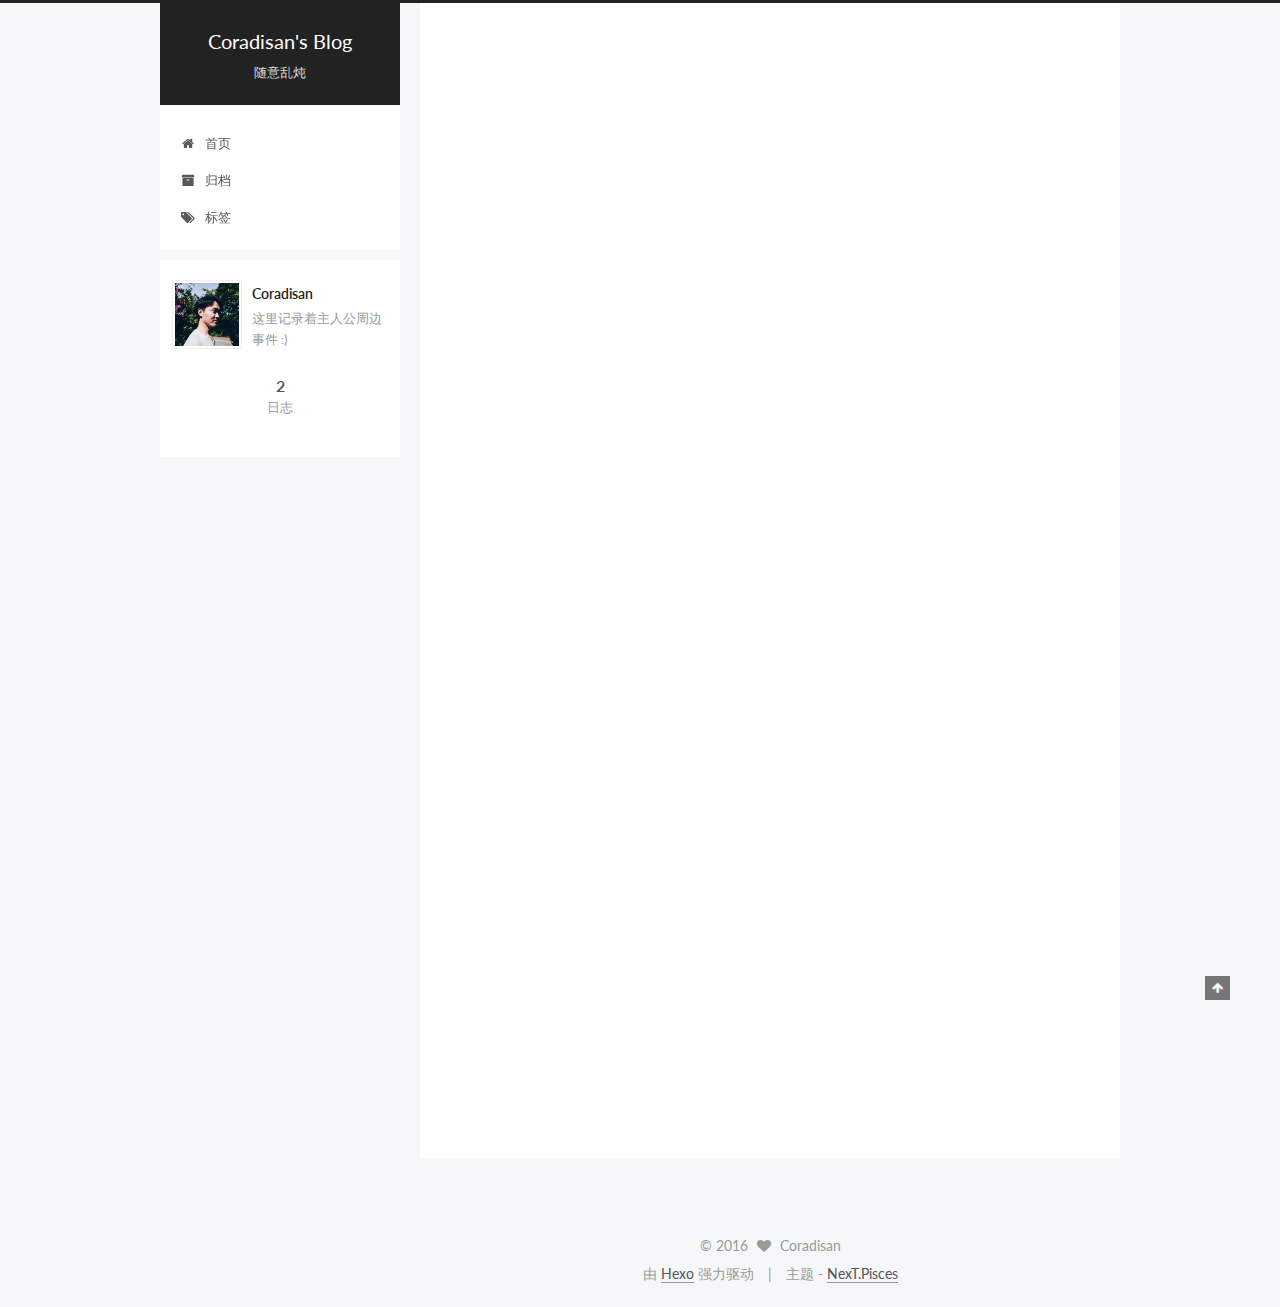
<file: index.html>
<!doctype html>



  


<html class="theme-next pisces use-motion">
<head>
  <meta charset="UTF-8"/>
<meta http-equiv="X-UA-Compatible" content="IE=edge,chrome=1" />
<meta name="viewport" content="width=device-width, initial-scale=1, maximum-scale=1"/>



<meta http-equiv="Cache-Control" content="no-transform" />
<meta http-equiv="Cache-Control" content="no-siteapp" />












  <link href="/vendors/fancybox/source/jquery.fancybox.css?v=2.1.5" rel="stylesheet" type="text/css"/>




  
  
  
  

  
    
    
  

  

  

  

  

  
    
    
    <link href="//fonts.googleapis.com/css?family=Lato:300,300italic,400,400italic,700,700italic&subset=latin,latin-ext" rel="stylesheet" type="text/css">
  




<link href="/vendors/font-awesome/css/font-awesome.min.css?v=4.4.0" rel="stylesheet" type="text/css" />

<link href="/css/main.css?v=5.0.1" rel="stylesheet" type="text/css" />


  <meta name="keywords" content="Hexo, NexT" />








  <link rel="shortcut icon" type="image/x-icon" href="/favicon.ico?v=5.0.1" />






<meta name="description" content="这里记录着主人公周边事件 :)">
<meta property="og:type" content="website">
<meta property="og:title" content="Coradisan's Blog">
<meta property="og:url" content="http://yoursite.com/index.html">
<meta property="og:site_name" content="Coradisan's Blog">
<meta property="og:description" content="这里记录着主人公周边事件 :)">
<meta name="twitter:card" content="summary">
<meta name="twitter:title" content="Coradisan's Blog">
<meta name="twitter:description" content="这里记录着主人公周边事件 :)">



<script type="text/javascript" id="hexo.configuration">
  var NexT = window.NexT || {};
  var CONFIG = {
    scheme: 'Pisces',
    sidebar: {"position":"left","display":"post"},
    fancybox: true,
    motion: true,
    duoshuo: {
      userId: 0,
      author: '博主'
    }
  };
</script>

  <title> Coradisan's Blog </title>
</head>

<body itemscope itemtype="http://schema.org/WebPage" lang="zh-Hans">

  










  
  
    
  

  <div class="container one-collumn sidebar-position-left 
   page-home 
 ">
    <div class="headband"></div>

    <header id="header" class="header" itemscope itemtype="http://schema.org/WPHeader">
      <div class="header-inner"><div class="site-meta ">
  

  <div class="custom-logo-site-title">
    <a href="/"  class="brand" rel="start">
      <span class="logo-line-before"><i></i></span>
      <span class="site-title">Coradisan's Blog</span>
      <span class="logo-line-after"><i></i></span>
    </a>
  </div>
  <p class="site-subtitle">随意乱炖</p>
</div>

<div class="site-nav-toggle">
  <button>
    <span class="btn-bar"></span>
    <span class="btn-bar"></span>
    <span class="btn-bar"></span>
  </button>
</div>

<nav class="site-nav">
  

  
    <ul id="menu" class="menu">
      
        
        <li class="menu-item menu-item-home">
          <a href="/" rel="section">
            
              <i class="menu-item-icon fa fa-home fa-fw"></i> <br />
            
            首页
          </a>
        </li>
      
        
        <li class="menu-item menu-item-archives">
          <a href="/archives" rel="section">
            
              <i class="menu-item-icon fa fa-archive fa-fw"></i> <br />
            
            归档
          </a>
        </li>
      
        
        <li class="menu-item menu-item-tags">
          <a href="/tags" rel="section">
            
              <i class="menu-item-icon fa fa-tags fa-fw"></i> <br />
            
            标签
          </a>
        </li>
      

      
    </ul>
  

  
</nav>

 </div>
    </header>

    <main id="main" class="main">
      <div class="main-inner">
        <div class="content-wrap">
          <div id="content" class="content">
            
  <section id="posts" class="posts-expand">
    
      

  
  

  
  
  

  <article class="post post-type-normal " itemscope itemtype="http://schema.org/Article">

    
      <header class="post-header">

        
        
          <h1 class="post-title" itemprop="name headline">
            
            
              
                
                <a class="post-title-link" href="/2016/04/21/屁娃的幸福/" itemprop="url">
                  屁娃的幸福
                </a>
              
            
          </h1>
        

        <div class="post-meta">
          <span class="post-time">
            <span class="post-meta-item-icon">
              <i class="fa fa-calendar-o"></i>
            </span>
            <span class="post-meta-item-text">发表于</span>
            <time itemprop="dateCreated" datetime="2016-04-21T10:20:54+08:00" content="2016-04-21">
              2016-04-21
            </time>
          </span>

          

          
            
          

          

          
          

          
        </div>
      </header>
    


    <div class="post-body" itemprop="articleBody">

      
      

      
        
          <h4 id="序"><a href="#序" class="headerlink" title="序"></a>序</h4><blockquote>
<p>一个爱情故事  <code>「屁娃的幸福」</code></p>
</blockquote>
<h4 id="中秋"><a href="#中秋" class="headerlink" title="中秋"></a>中秋</h4><p>&emsp;&emsp;中秋年年过，今年很特别。因为有了你，时间也提前。幸福的这天，永远不忘怀。</p>
<h4 id="英语课"><a href="#英语课" class="headerlink" title="英语课"></a>英语课</h4><p>&emsp;&emsp;周五天气好晴朗，柚子心情很美丽。阳关漫漫整个午后，你焦急的等待我下课。都说恋爱中<br>的女人最美丽，看来果不其然，都吸引到专业英语课老师的眼球了，连被提问两次。课后你给我电话，我在树荫下静静的等着你，你悄悄的已经站在我身后，偷偷的轻拍我的肩，翘起的嘴角是最美得记号。<br/><br>
          <div class="post-more-link text-center">
            <a class="btn" href="/2016/04/21/屁娃的幸福/#more" rel="contents">
              阅读全文 &raquo;
            </a>
          </div>
        
      
    </div>
    
    <div>
      
    </div>

    <div>
      
    </div>

    <footer class="post-footer">
      

      

      
      
        <div class="post-eof"></div>
      
    </footer>
  </article>


    
      

  
  

  
  
  

  <article class="post post-type-normal " itemscope itemtype="http://schema.org/Article">

    
      <header class="post-header">

        
        
          <h1 class="post-title" itemprop="name headline">
            
            
              
                
                <a class="post-title-link" href="/2016/04/20/hello-world/" itemprop="url">
                  Hello World
                </a>
              
            
          </h1>
        

        <div class="post-meta">
          <span class="post-time">
            <span class="post-meta-item-icon">
              <i class="fa fa-calendar-o"></i>
            </span>
            <span class="post-meta-item-text">发表于</span>
            <time itemprop="dateCreated" datetime="2016-04-20T15:50:31+08:00" content="2016-04-20">
              2016-04-20
            </time>
          </span>

          

          
            
          

          

          
          

          
        </div>
      </header>
    


    <div class="post-body" itemprop="articleBody">

      
      

      
        
          <p>Welcome to <a href="https://hexo.io/">Hexo</a>! This is your very first post. Check <a href="https://hexo.io/docs/">documentation</a> for more info. If you get any problems when using Hexo, you can find the answer in <a href="https://hexo.io/docs/troubleshooting.html">troubleshooting</a> or you can ask me on <a href="https://github.com/hexojs/hexo/issues">GitHub</a>.<br>
          <div class="post-more-link text-center">
            <a class="btn" href="/2016/04/20/hello-world/#more" rel="contents">
              阅读全文 &raquo;
            </a>
          </div>
        
      
    </div>
    
    <div>
      
    </div>

    <div>
      
    </div>

    <footer class="post-footer">
      

      

      
      
        <div class="post-eof"></div>
      
    </footer>
  </article>


    
  </section>

  


          </div>
          


          

        </div>
        
          
  
  <div class="sidebar-toggle">
    <div class="sidebar-toggle-line-wrap">
      <span class="sidebar-toggle-line sidebar-toggle-line-first"></span>
      <span class="sidebar-toggle-line sidebar-toggle-line-middle"></span>
      <span class="sidebar-toggle-line sidebar-toggle-line-last"></span>
    </div>
  </div>

  <aside id="sidebar" class="sidebar">
    <div class="sidebar-inner">

      

      

      <section class="site-overview sidebar-panel  sidebar-panel-active ">
        <div class="site-author motion-element" itemprop="author" itemscope itemtype="http://schema.org/Person">
          <img class="site-author-image" itemprop="image"
               src="/images/avatar.png"
               alt="Coradisan" />
          <p class="site-author-name" itemprop="name">Coradisan</p>
          <p class="site-description motion-element" itemprop="description">这里记录着主人公周边事件 :)</p>
        </div>
        <nav class="site-state motion-element">
          <div class="site-state-item site-state-posts">
            <a href="/archives">
              <span class="site-state-item-count">2</span>
              <span class="site-state-item-name">日志</span>
            </a>
          </div>

          

          

        </nav>

        

        <div class="links-of-author motion-element">
          
        </div>

        
        

        
        

      </section>

      

    </div>
  </aside>


        
      </div>
    </main>

    <footer id="footer" class="footer">
      <div class="footer-inner">
        <div class="copyright" >
  
  &copy; 
  <span itemprop="copyrightYear">2016</span>
  <span class="with-love">
    <i class="fa fa-heart"></i>
  </span>
  <span class="author" itemprop="copyrightHolder">Coradisan</span>
</div>

<div class="powered-by">
  由 <a class="theme-link" href="http://hexo.io">Hexo</a> 强力驱动
</div>

<div class="theme-info">
  主题 -
  <a class="theme-link" href="https://github.com/iissnan/hexo-theme-next">
    NexT.Pisces
  </a>
</div>

        

        
      </div>
    </footer>

    <div class="back-to-top">
      <i class="fa fa-arrow-up"></i>
    </div>
  </div>

  

<script type="text/javascript">
  if (Object.prototype.toString.call(window.Promise) !== '[object Function]') {
    window.Promise = null;
  }
</script>









  



  
  <script type="text/javascript" src="/vendors/jquery/index.js?v=2.1.3"></script>

  
  <script type="text/javascript" src="/vendors/fastclick/lib/fastclick.min.js?v=1.0.6"></script>

  
  <script type="text/javascript" src="/vendors/jquery_lazyload/jquery.lazyload.js?v=1.9.7"></script>

  
  <script type="text/javascript" src="/vendors/velocity/velocity.min.js?v=1.2.1"></script>

  
  <script type="text/javascript" src="/vendors/velocity/velocity.ui.min.js?v=1.2.1"></script>

  
  <script type="text/javascript" src="/vendors/fancybox/source/jquery.fancybox.pack.js?v=2.1.5"></script>


  


  <script type="text/javascript" src="/js/src/utils.js?v=5.0.1"></script>

  <script type="text/javascript" src="/js/src/motion.js?v=5.0.1"></script>



  
  


  <script type="text/javascript" src="/js/src/affix.js?v=5.0.1"></script>

  <script type="text/javascript" src="/js/src/schemes/pisces.js?v=5.0.1"></script>



  

  


  <script type="text/javascript" src="/js/src/bootstrap.js?v=5.0.1"></script>



  



  



  
  
  

  

  

</body>
</html>
</file>
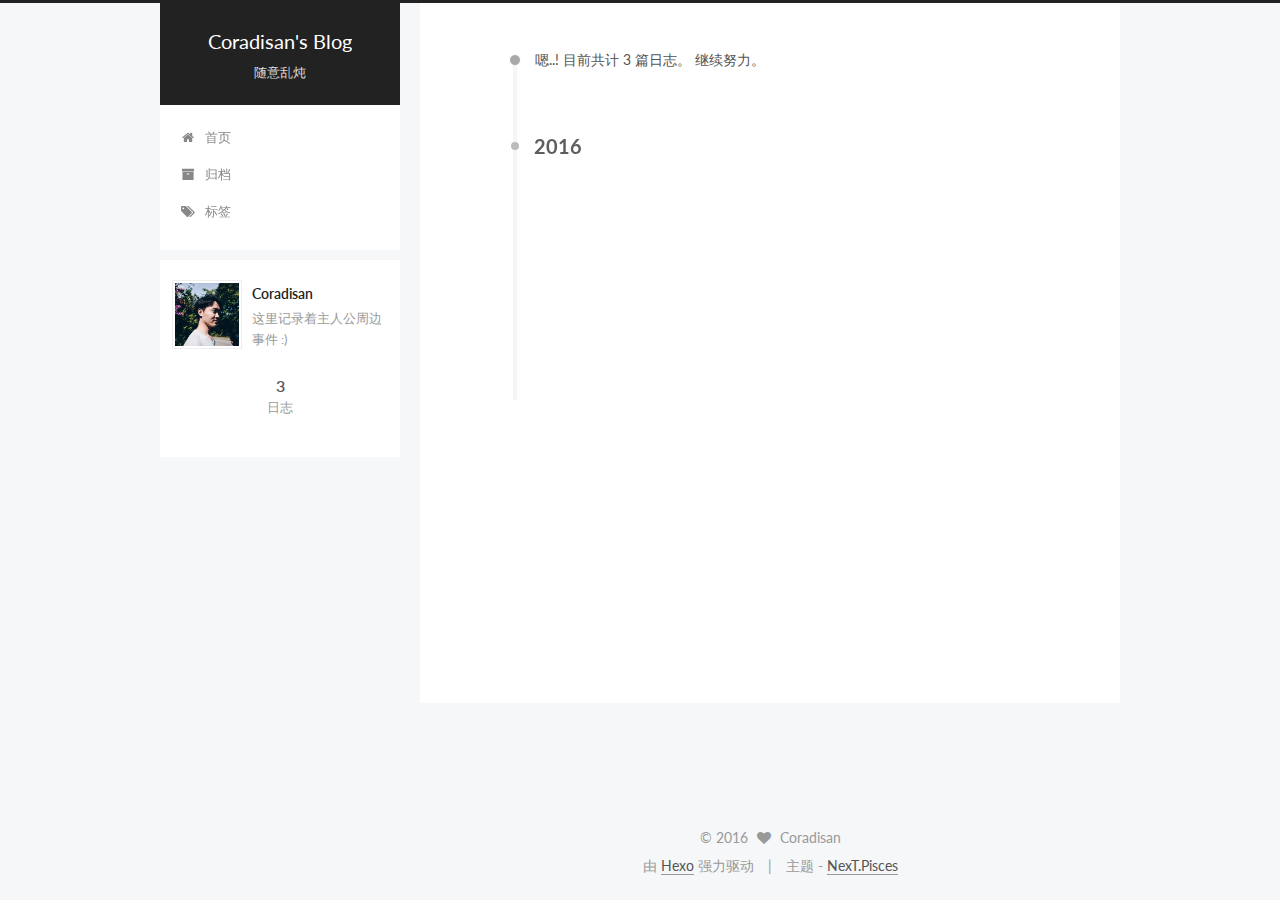
<file: archives/index.html>
<!doctype html>



  


<html class="theme-next pisces use-motion">
<head>
  <meta charset="UTF-8"/>
<meta http-equiv="X-UA-Compatible" content="IE=edge,chrome=1" />
<meta name="viewport" content="width=device-width, initial-scale=1, maximum-scale=1"/>



<meta http-equiv="Cache-Control" content="no-transform" />
<meta http-equiv="Cache-Control" content="no-siteapp" />












  <link href="/vendors/fancybox/source/jquery.fancybox.css?v=2.1.5" rel="stylesheet" type="text/css"/>




  
  
  
  

  
    
    
  

  

  

  

  

  
    
    
    <link href="//fonts.googleapis.com/css?family=Lato:300,300italic,400,400italic,700,700italic&subset=latin,latin-ext" rel="stylesheet" type="text/css">
  




<link href="/vendors/font-awesome/css/font-awesome.min.css?v=4.4.0" rel="stylesheet" type="text/css" />

<link href="/css/main.css?v=5.0.1" rel="stylesheet" type="text/css" />


  <meta name="keywords" content="Hexo, NexT" />








  <link rel="shortcut icon" type="image/x-icon" href="/favicon.ico?v=5.0.1" />






<meta name="description" content="这里记录着主人公周边事件 :)">
<meta property="og:type" content="website">
<meta property="og:title" content="Coradisan's Blog">
<meta property="og:url" content="http://yoursite.com/archives/index.html">
<meta property="og:site_name" content="Coradisan's Blog">
<meta property="og:description" content="这里记录着主人公周边事件 :)">
<meta name="twitter:card" content="summary">
<meta name="twitter:title" content="Coradisan's Blog">
<meta name="twitter:description" content="这里记录着主人公周边事件 :)">



<script type="text/javascript" id="hexo.configuration">
  var NexT = window.NexT || {};
  var CONFIG = {
    scheme: 'Pisces',
    sidebar: {"position":"left","display":"post"},
    fancybox: true,
    motion: true,
    duoshuo: {
      userId: 0,
      author: '博主'
    }
  };
</script>

  <title> 归档 | Coradisan's Blog </title>
</head>

<body itemscope itemtype="http://schema.org/WebPage" lang="zh-Hans">

  










  
  
    
  

  <div class="container one-collumn sidebar-position-left  page-archive  ">
    <div class="headband"></div>

    <header id="header" class="header" itemscope itemtype="http://schema.org/WPHeader">
      <div class="header-inner"><div class="site-meta ">
  

  <div class="custom-logo-site-title">
    <a href="/"  class="brand" rel="start">
      <span class="logo-line-before"><i></i></span>
      <span class="site-title">Coradisan's Blog</span>
      <span class="logo-line-after"><i></i></span>
    </a>
  </div>
  <p class="site-subtitle">随意乱炖</p>
</div>

<div class="site-nav-toggle">
  <button>
    <span class="btn-bar"></span>
    <span class="btn-bar"></span>
    <span class="btn-bar"></span>
  </button>
</div>

<nav class="site-nav">
  

  
    <ul id="menu" class="menu">
      
        
        <li class="menu-item menu-item-home">
          <a href="/" rel="section">
            
              <i class="menu-item-icon fa fa-home fa-fw"></i> <br />
            
            首页
          </a>
        </li>
      
        
        <li class="menu-item menu-item-archives">
          <a href="/archives" rel="section">
            
              <i class="menu-item-icon fa fa-archive fa-fw"></i> <br />
            
            归档
          </a>
        </li>
      
        
        <li class="menu-item menu-item-tags">
          <a href="/tags" rel="section">
            
              <i class="menu-item-icon fa fa-tags fa-fw"></i> <br />
            
            标签
          </a>
        </li>
      

      
    </ul>
  

  
</nav>

 </div>
    </header>

    <main id="main" class="main">
      <div class="main-inner">
        <div class="content-wrap">
          <div id="content" class="content">
            

  <section id="posts" class="posts-collapse">
    <span class="archive-move-on"></span>

    <span class="archive-page-counter">
      
      
      
        
      
      嗯..! 目前共计 3 篇日志。 继续努力。
    </span>

    

      
      
      

      
        
        <div class="collection-title">
          <h2 class="archive-year motion-element" id="archive-year-2016">2016</h2>
        </div>
      
      

      

  <article class="post post-type-normal" itemscope itemtype="http://schema.org/Article">
    <header class="post-header">

      <h1 class="post-title">
        
            <a class="post-title-link" href="/2016/04/29/avatar/" itemprop="url">
              
                <span itemprop="name">Avatar</span>
              
            </a>
        
      </h1>

      <div class="post-meta">
        <time class="post-time" itemprop="dateCreated"
              datetime="2016-04-29T16:24:42+08:00"
              content="2016-04-29" >
          04-29
        </time>
      </div>

    </header>
  </article>



    

      
      
      

      
      

      

  <article class="post post-type-normal" itemscope itemtype="http://schema.org/Article">
    <header class="post-header">

      <h1 class="post-title">
        
            <a class="post-title-link" href="/2016/04/21/屁娃的幸福/" itemprop="url">
              
                <span itemprop="name">屁娃的幸福</span>
              
            </a>
        
      </h1>

      <div class="post-meta">
        <time class="post-time" itemprop="dateCreated"
              datetime="2016-04-21T10:20:54+08:00"
              content="2016-04-21" >
          04-21
        </time>
      </div>

    </header>
  </article>



    

      
      
      

      
      

      

  <article class="post post-type-normal" itemscope itemtype="http://schema.org/Article">
    <header class="post-header">

      <h1 class="post-title">
        
            <a class="post-title-link" href="/2016/04/20/hello-world/" itemprop="url">
              
                <span itemprop="name">Hello World</span>
              
            </a>
        
      </h1>

      <div class="post-meta">
        <time class="post-time" itemprop="dateCreated"
              datetime="2016-04-20T15:50:31+08:00"
              content="2016-04-20" >
          04-20
        </time>
      </div>

    </header>
  </article>



    

  </section>

  



          </div>
          


          

        </div>
        
          
  
  <div class="sidebar-toggle">
    <div class="sidebar-toggle-line-wrap">
      <span class="sidebar-toggle-line sidebar-toggle-line-first"></span>
      <span class="sidebar-toggle-line sidebar-toggle-line-middle"></span>
      <span class="sidebar-toggle-line sidebar-toggle-line-last"></span>
    </div>
  </div>

  <aside id="sidebar" class="sidebar">
    <div class="sidebar-inner">

      

      

      <section class="site-overview sidebar-panel  sidebar-panel-active ">
        <div class="site-author motion-element" itemprop="author" itemscope itemtype="http://schema.org/Person">
          <img class="site-author-image" itemprop="image"
               src="/images/avatar.png"
               alt="Coradisan" />
          <p class="site-author-name" itemprop="name">Coradisan</p>
          <p class="site-description motion-element" itemprop="description">这里记录着主人公周边事件 :)</p>
        </div>
        <nav class="site-state motion-element">
          <div class="site-state-item site-state-posts">
            <a href="/archives">
              <span class="site-state-item-count">3</span>
              <span class="site-state-item-name">日志</span>
            </a>
          </div>

          

          

        </nav>

        

        <div class="links-of-author motion-element">
          
        </div>

        
        

        
        

      </section>

      

    </div>
  </aside>


        
      </div>
    </main>

    <footer id="footer" class="footer">
      <div class="footer-inner">
        <div class="copyright" >
  
  &copy; 
  <span itemprop="copyrightYear">2016</span>
  <span class="with-love">
    <i class="fa fa-heart"></i>
  </span>
  <span class="author" itemprop="copyrightHolder">Coradisan</span>
</div>

<div class="powered-by">
  由 <a class="theme-link" href="http://hexo.io">Hexo</a> 强力驱动
</div>

<div class="theme-info">
  主题 -
  <a class="theme-link" href="https://github.com/iissnan/hexo-theme-next">
    NexT.Pisces
  </a>
</div>

        

        
      </div>
    </footer>

    <div class="back-to-top">
      <i class="fa fa-arrow-up"></i>
    </div>
  </div>

  

<script type="text/javascript">
  if (Object.prototype.toString.call(window.Promise) !== '[object Function]') {
    window.Promise = null;
  }
</script>









  



  
  <script type="text/javascript" src="/vendors/jquery/index.js?v=2.1.3"></script>

  
  <script type="text/javascript" src="/vendors/fastclick/lib/fastclick.min.js?v=1.0.6"></script>

  
  <script type="text/javascript" src="/vendors/jquery_lazyload/jquery.lazyload.js?v=1.9.7"></script>

  
  <script type="text/javascript" src="/vendors/velocity/velocity.min.js?v=1.2.1"></script>

  
  <script type="text/javascript" src="/vendors/velocity/velocity.ui.min.js?v=1.2.1"></script>

  
  <script type="text/javascript" src="/vendors/fancybox/source/jquery.fancybox.pack.js?v=2.1.5"></script>


  


  <script type="text/javascript" src="/js/src/utils.js?v=5.0.1"></script>

  <script type="text/javascript" src="/js/src/motion.js?v=5.0.1"></script>



  
  


  <script type="text/javascript" src="/js/src/affix.js?v=5.0.1"></script>

  <script type="text/javascript" src="/js/src/schemes/pisces.js?v=5.0.1"></script>



  
  
    <script type="text/javascript" id="motion.page.archive">
      $('.archive-year').velocity('transition.slideLeftIn');
    </script>
  


  


  <script type="text/javascript" src="/js/src/bootstrap.js?v=5.0.1"></script>



  



  



  
  
  

  

  

</body>
</html>
</file>
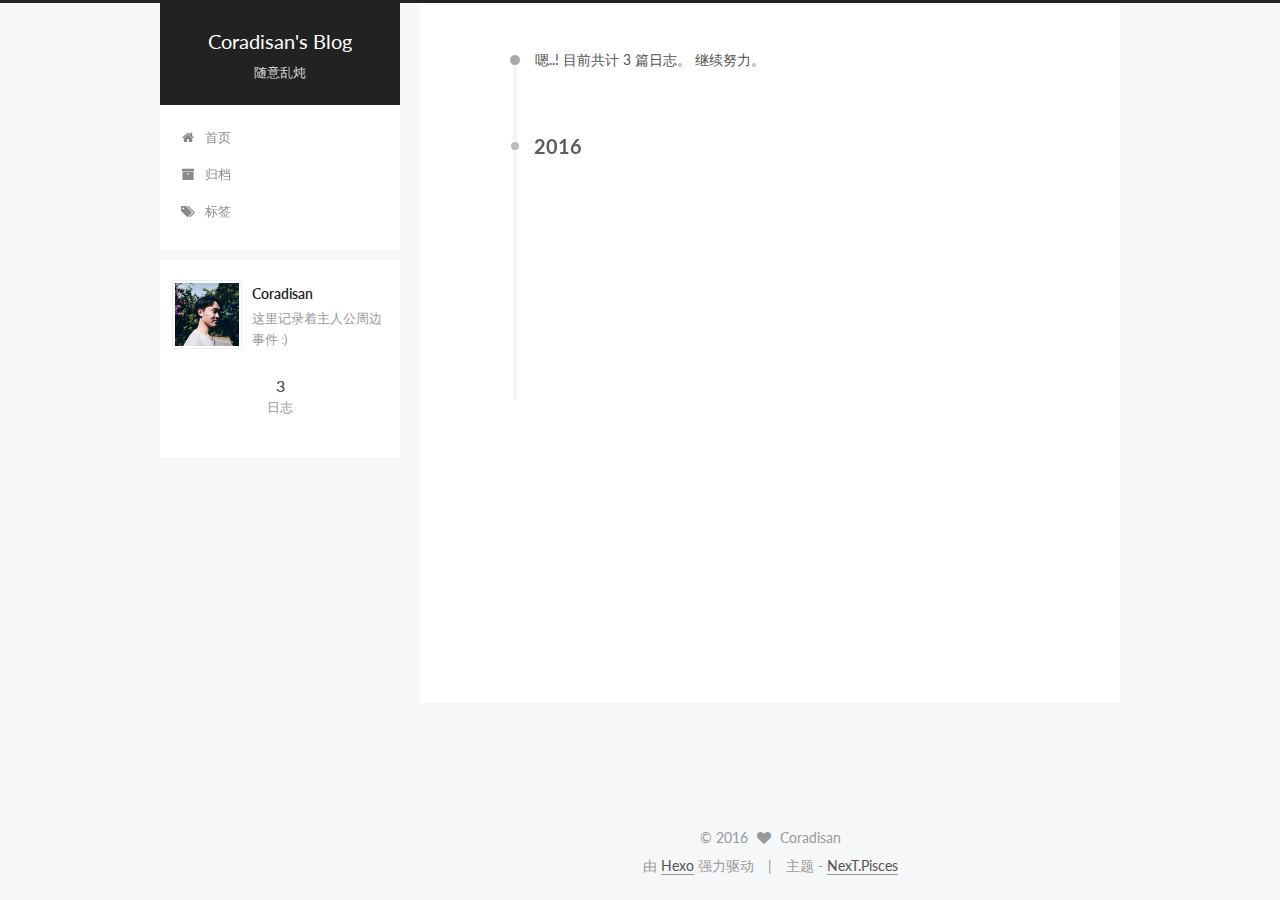
<file: archives/2016/index.html>
<!doctype html>



  


<html class="theme-next pisces use-motion">
<head>
  <meta charset="UTF-8"/>
<meta http-equiv="X-UA-Compatible" content="IE=edge,chrome=1" />
<meta name="viewport" content="width=device-width, initial-scale=1, maximum-scale=1"/>



<meta http-equiv="Cache-Control" content="no-transform" />
<meta http-equiv="Cache-Control" content="no-siteapp" />












  <link href="/vendors/fancybox/source/jquery.fancybox.css?v=2.1.5" rel="stylesheet" type="text/css"/>




  
  
  
  

  
    
    
  

  

  

  

  

  
    
    
    <link href="//fonts.googleapis.com/css?family=Lato:300,300italic,400,400italic,700,700italic&subset=latin,latin-ext" rel="stylesheet" type="text/css">
  




<link href="/vendors/font-awesome/css/font-awesome.min.css?v=4.4.0" rel="stylesheet" type="text/css" />

<link href="/css/main.css?v=5.0.1" rel="stylesheet" type="text/css" />


  <meta name="keywords" content="Hexo, NexT" />








  <link rel="shortcut icon" type="image/x-icon" href="/favicon.ico?v=5.0.1" />






<meta name="description" content="这里记录着主人公周边事件 :)">
<meta property="og:type" content="website">
<meta property="og:title" content="Coradisan's Blog">
<meta property="og:url" content="http://yoursite.com/archives/2016/index.html">
<meta property="og:site_name" content="Coradisan's Blog">
<meta property="og:description" content="这里记录着主人公周边事件 :)">
<meta name="twitter:card" content="summary">
<meta name="twitter:title" content="Coradisan's Blog">
<meta name="twitter:description" content="这里记录着主人公周边事件 :)">



<script type="text/javascript" id="hexo.configuration">
  var NexT = window.NexT || {};
  var CONFIG = {
    scheme: 'Pisces',
    sidebar: {"position":"left","display":"post"},
    fancybox: true,
    motion: true,
    duoshuo: {
      userId: 0,
      author: '博主'
    }
  };
</script>

  <title> 归档 | Coradisan's Blog </title>
</head>

<body itemscope itemtype="http://schema.org/WebPage" lang="zh-Hans">

  










  
  
    
  

  <div class="container one-collumn sidebar-position-left  page-archive  ">
    <div class="headband"></div>

    <header id="header" class="header" itemscope itemtype="http://schema.org/WPHeader">
      <div class="header-inner"><div class="site-meta ">
  

  <div class="custom-logo-site-title">
    <a href="/"  class="brand" rel="start">
      <span class="logo-line-before"><i></i></span>
      <span class="site-title">Coradisan's Blog</span>
      <span class="logo-line-after"><i></i></span>
    </a>
  </div>
  <p class="site-subtitle">随意乱炖</p>
</div>

<div class="site-nav-toggle">
  <button>
    <span class="btn-bar"></span>
    <span class="btn-bar"></span>
    <span class="btn-bar"></span>
  </button>
</div>

<nav class="site-nav">
  

  
    <ul id="menu" class="menu">
      
        
        <li class="menu-item menu-item-home">
          <a href="/" rel="section">
            
              <i class="menu-item-icon fa fa-home fa-fw"></i> <br />
            
            首页
          </a>
        </li>
      
        
        <li class="menu-item menu-item-archives">
          <a href="/archives" rel="section">
            
              <i class="menu-item-icon fa fa-archive fa-fw"></i> <br />
            
            归档
          </a>
        </li>
      
        
        <li class="menu-item menu-item-tags">
          <a href="/tags" rel="section">
            
              <i class="menu-item-icon fa fa-tags fa-fw"></i> <br />
            
            标签
          </a>
        </li>
      

      
    </ul>
  

  
</nav>

 </div>
    </header>

    <main id="main" class="main">
      <div class="main-inner">
        <div class="content-wrap">
          <div id="content" class="content">
            

  <section id="posts" class="posts-collapse">
    <span class="archive-move-on"></span>

    <span class="archive-page-counter">
      
      
      
        
      
      嗯..! 目前共计 3 篇日志。 继续努力。
    </span>

    

      
      
      

      
        
        <div class="collection-title">
          <h2 class="archive-year motion-element" id="archive-year-2016">2016</h2>
        </div>
      
      

      

  <article class="post post-type-normal" itemscope itemtype="http://schema.org/Article">
    <header class="post-header">

      <h1 class="post-title">
        
            <a class="post-title-link" href="/2016/04/29/avatar/" itemprop="url">
              
                <span itemprop="name">Avatar</span>
              
            </a>
        
      </h1>

      <div class="post-meta">
        <time class="post-time" itemprop="dateCreated"
              datetime="2016-04-29T16:24:42+08:00"
              content="2016-04-29" >
          04-29
        </time>
      </div>

    </header>
  </article>



    

      
      
      

      
      

      

  <article class="post post-type-normal" itemscope itemtype="http://schema.org/Article">
    <header class="post-header">

      <h1 class="post-title">
        
            <a class="post-title-link" href="/2016/04/21/屁娃的幸福/" itemprop="url">
              
                <span itemprop="name">屁娃的幸福</span>
              
            </a>
        
      </h1>

      <div class="post-meta">
        <time class="post-time" itemprop="dateCreated"
              datetime="2016-04-21T10:20:54+08:00"
              content="2016-04-21" >
          04-21
        </time>
      </div>

    </header>
  </article>



    

      
      
      

      
      

      

  <article class="post post-type-normal" itemscope itemtype="http://schema.org/Article">
    <header class="post-header">

      <h1 class="post-title">
        
            <a class="post-title-link" href="/2016/04/20/hello-world/" itemprop="url">
              
                <span itemprop="name">Hello World</span>
              
            </a>
        
      </h1>

      <div class="post-meta">
        <time class="post-time" itemprop="dateCreated"
              datetime="2016-04-20T15:50:31+08:00"
              content="2016-04-20" >
          04-20
        </time>
      </div>

    </header>
  </article>



    

  </section>

  



          </div>
          


          

        </div>
        
          
  
  <div class="sidebar-toggle">
    <div class="sidebar-toggle-line-wrap">
      <span class="sidebar-toggle-line sidebar-toggle-line-first"></span>
      <span class="sidebar-toggle-line sidebar-toggle-line-middle"></span>
      <span class="sidebar-toggle-line sidebar-toggle-line-last"></span>
    </div>
  </div>

  <aside id="sidebar" class="sidebar">
    <div class="sidebar-inner">

      

      

      <section class="site-overview sidebar-panel  sidebar-panel-active ">
        <div class="site-author motion-element" itemprop="author" itemscope itemtype="http://schema.org/Person">
          <img class="site-author-image" itemprop="image"
               src="/images/avatar.png"
               alt="Coradisan" />
          <p class="site-author-name" itemprop="name">Coradisan</p>
          <p class="site-description motion-element" itemprop="description">这里记录着主人公周边事件 :)</p>
        </div>
        <nav class="site-state motion-element">
          <div class="site-state-item site-state-posts">
            <a href="/archives">
              <span class="site-state-item-count">3</span>
              <span class="site-state-item-name">日志</span>
            </a>
          </div>

          

          

        </nav>

        

        <div class="links-of-author motion-element">
          
        </div>

        
        

        
        

      </section>

      

    </div>
  </aside>


        
      </div>
    </main>

    <footer id="footer" class="footer">
      <div class="footer-inner">
        <div class="copyright" >
  
  &copy; 
  <span itemprop="copyrightYear">2016</span>
  <span class="with-love">
    <i class="fa fa-heart"></i>
  </span>
  <span class="author" itemprop="copyrightHolder">Coradisan</span>
</div>

<div class="powered-by">
  由 <a class="theme-link" href="http://hexo.io">Hexo</a> 强力驱动
</div>

<div class="theme-info">
  主题 -
  <a class="theme-link" href="https://github.com/iissnan/hexo-theme-next">
    NexT.Pisces
  </a>
</div>

        

        
      </div>
    </footer>

    <div class="back-to-top">
      <i class="fa fa-arrow-up"></i>
    </div>
  </div>

  

<script type="text/javascript">
  if (Object.prototype.toString.call(window.Promise) !== '[object Function]') {
    window.Promise = null;
  }
</script>









  



  
  <script type="text/javascript" src="/vendors/jquery/index.js?v=2.1.3"></script>

  
  <script type="text/javascript" src="/vendors/fastclick/lib/fastclick.min.js?v=1.0.6"></script>

  
  <script type="text/javascript" src="/vendors/jquery_lazyload/jquery.lazyload.js?v=1.9.7"></script>

  
  <script type="text/javascript" src="/vendors/velocity/velocity.min.js?v=1.2.1"></script>

  
  <script type="text/javascript" src="/vendors/velocity/velocity.ui.min.js?v=1.2.1"></script>

  
  <script type="text/javascript" src="/vendors/fancybox/source/jquery.fancybox.pack.js?v=2.1.5"></script>


  


  <script type="text/javascript" src="/js/src/utils.js?v=5.0.1"></script>

  <script type="text/javascript" src="/js/src/motion.js?v=5.0.1"></script>



  
  


  <script type="text/javascript" src="/js/src/affix.js?v=5.0.1"></script>

  <script type="text/javascript" src="/js/src/schemes/pisces.js?v=5.0.1"></script>



  
  
    <script type="text/javascript" id="motion.page.archive">
      $('.archive-year').velocity('transition.slideLeftIn');
    </script>
  


  


  <script type="text/javascript" src="/js/src/bootstrap.js?v=5.0.1"></script>



  



  



  
  
  

  

  

</body>
</html>
</file>
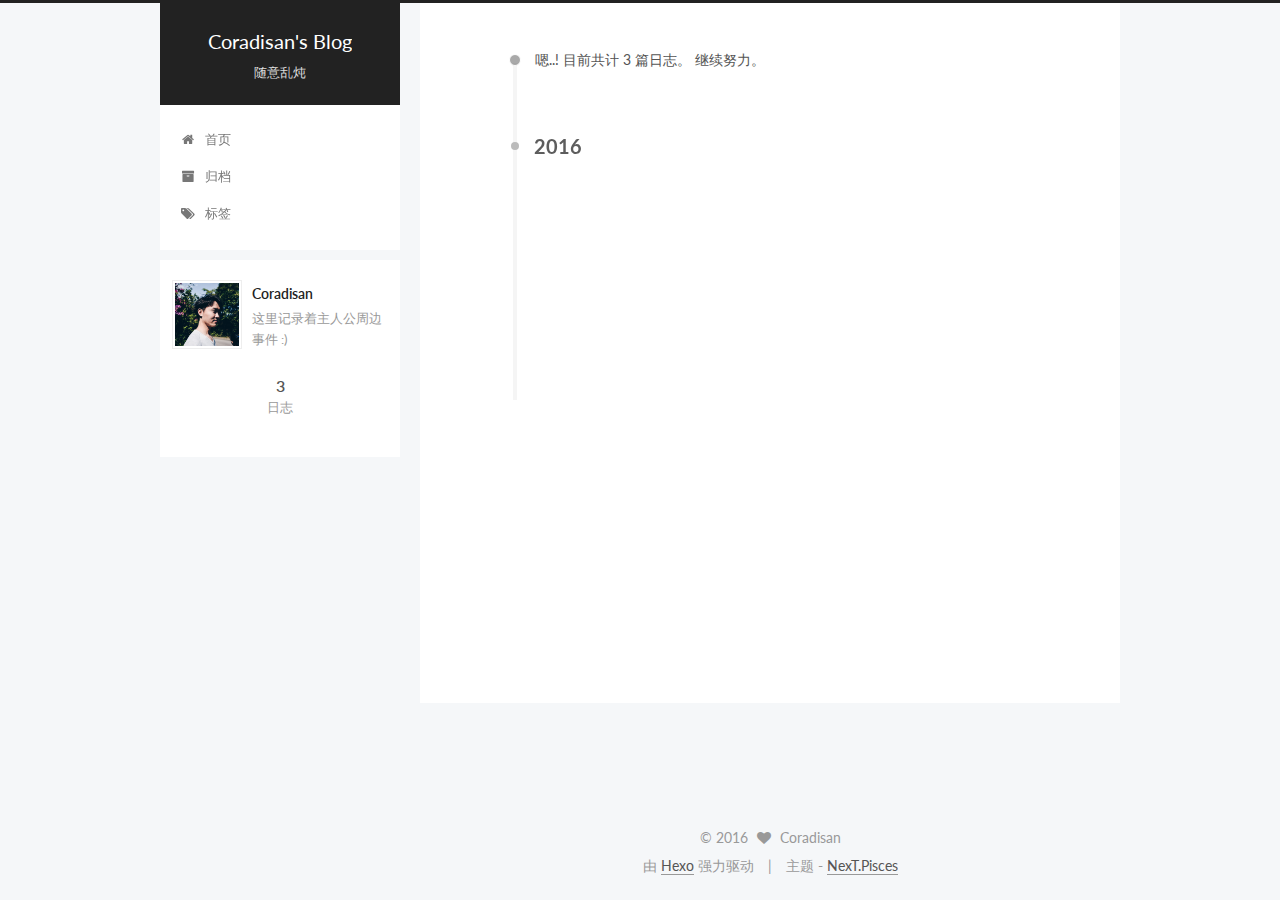
<file: archives/2016/04/index.html>
<!doctype html>



  


<html class="theme-next pisces use-motion">
<head>
  <meta charset="UTF-8"/>
<meta http-equiv="X-UA-Compatible" content="IE=edge,chrome=1" />
<meta name="viewport" content="width=device-width, initial-scale=1, maximum-scale=1"/>



<meta http-equiv="Cache-Control" content="no-transform" />
<meta http-equiv="Cache-Control" content="no-siteapp" />












  <link href="/vendors/fancybox/source/jquery.fancybox.css?v=2.1.5" rel="stylesheet" type="text/css"/>




  
  
  
  

  
    
    
  

  

  

  

  

  
    
    
    <link href="//fonts.googleapis.com/css?family=Lato:300,300italic,400,400italic,700,700italic&subset=latin,latin-ext" rel="stylesheet" type="text/css">
  




<link href="/vendors/font-awesome/css/font-awesome.min.css?v=4.4.0" rel="stylesheet" type="text/css" />

<link href="/css/main.css?v=5.0.1" rel="stylesheet" type="text/css" />


  <meta name="keywords" content="Hexo, NexT" />








  <link rel="shortcut icon" type="image/x-icon" href="/favicon.ico?v=5.0.1" />






<meta name="description" content="这里记录着主人公周边事件 :)">
<meta property="og:type" content="website">
<meta property="og:title" content="Coradisan's Blog">
<meta property="og:url" content="http://yoursite.com/archives/2016/04/index.html">
<meta property="og:site_name" content="Coradisan's Blog">
<meta property="og:description" content="这里记录着主人公周边事件 :)">
<meta name="twitter:card" content="summary">
<meta name="twitter:title" content="Coradisan's Blog">
<meta name="twitter:description" content="这里记录着主人公周边事件 :)">



<script type="text/javascript" id="hexo.configuration">
  var NexT = window.NexT || {};
  var CONFIG = {
    scheme: 'Pisces',
    sidebar: {"position":"left","display":"post"},
    fancybox: true,
    motion: true,
    duoshuo: {
      userId: 0,
      author: '博主'
    }
  };
</script>

  <title> 归档 | Coradisan's Blog </title>
</head>

<body itemscope itemtype="http://schema.org/WebPage" lang="zh-Hans">

  










  
  
    
  

  <div class="container one-collumn sidebar-position-left  page-archive  ">
    <div class="headband"></div>

    <header id="header" class="header" itemscope itemtype="http://schema.org/WPHeader">
      <div class="header-inner"><div class="site-meta ">
  

  <div class="custom-logo-site-title">
    <a href="/"  class="brand" rel="start">
      <span class="logo-line-before"><i></i></span>
      <span class="site-title">Coradisan's Blog</span>
      <span class="logo-line-after"><i></i></span>
    </a>
  </div>
  <p class="site-subtitle">随意乱炖</p>
</div>

<div class="site-nav-toggle">
  <button>
    <span class="btn-bar"></span>
    <span class="btn-bar"></span>
    <span class="btn-bar"></span>
  </button>
</div>

<nav class="site-nav">
  

  
    <ul id="menu" class="menu">
      
        
        <li class="menu-item menu-item-home">
          <a href="/" rel="section">
            
              <i class="menu-item-icon fa fa-home fa-fw"></i> <br />
            
            首页
          </a>
        </li>
      
        
        <li class="menu-item menu-item-archives">
          <a href="/archives" rel="section">
            
              <i class="menu-item-icon fa fa-archive fa-fw"></i> <br />
            
            归档
          </a>
        </li>
      
        
        <li class="menu-item menu-item-tags">
          <a href="/tags" rel="section">
            
              <i class="menu-item-icon fa fa-tags fa-fw"></i> <br />
            
            标签
          </a>
        </li>
      

      
    </ul>
  

  
</nav>

 </div>
    </header>

    <main id="main" class="main">
      <div class="main-inner">
        <div class="content-wrap">
          <div id="content" class="content">
            

  <section id="posts" class="posts-collapse">
    <span class="archive-move-on"></span>

    <span class="archive-page-counter">
      
      
      
        
      
      嗯..! 目前共计 3 篇日志。 继续努力。
    </span>

    

      
      
      

      
        
        <div class="collection-title">
          <h2 class="archive-year motion-element" id="archive-year-2016">2016</h2>
        </div>
      
      

      

  <article class="post post-type-normal" itemscope itemtype="http://schema.org/Article">
    <header class="post-header">

      <h1 class="post-title">
        
            <a class="post-title-link" href="/2016/04/29/avatar/" itemprop="url">
              
                <span itemprop="name">Avatar</span>
              
            </a>
        
      </h1>

      <div class="post-meta">
        <time class="post-time" itemprop="dateCreated"
              datetime="2016-04-29T16:24:42+08:00"
              content="2016-04-29" >
          04-29
        </time>
      </div>

    </header>
  </article>



    

      
      
      

      
      

      

  <article class="post post-type-normal" itemscope itemtype="http://schema.org/Article">
    <header class="post-header">

      <h1 class="post-title">
        
            <a class="post-title-link" href="/2016/04/21/屁娃的幸福/" itemprop="url">
              
                <span itemprop="name">屁娃的幸福</span>
              
            </a>
        
      </h1>

      <div class="post-meta">
        <time class="post-time" itemprop="dateCreated"
              datetime="2016-04-21T10:20:54+08:00"
              content="2016-04-21" >
          04-21
        </time>
      </div>

    </header>
  </article>



    

      
      
      

      
      

      

  <article class="post post-type-normal" itemscope itemtype="http://schema.org/Article">
    <header class="post-header">

      <h1 class="post-title">
        
            <a class="post-title-link" href="/2016/04/20/hello-world/" itemprop="url">
              
                <span itemprop="name">Hello World</span>
              
            </a>
        
      </h1>

      <div class="post-meta">
        <time class="post-time" itemprop="dateCreated"
              datetime="2016-04-20T15:50:31+08:00"
              content="2016-04-20" >
          04-20
        </time>
      </div>

    </header>
  </article>



    

  </section>

  



          </div>
          


          

        </div>
        
          
  
  <div class="sidebar-toggle">
    <div class="sidebar-toggle-line-wrap">
      <span class="sidebar-toggle-line sidebar-toggle-line-first"></span>
      <span class="sidebar-toggle-line sidebar-toggle-line-middle"></span>
      <span class="sidebar-toggle-line sidebar-toggle-line-last"></span>
    </div>
  </div>

  <aside id="sidebar" class="sidebar">
    <div class="sidebar-inner">

      

      

      <section class="site-overview sidebar-panel  sidebar-panel-active ">
        <div class="site-author motion-element" itemprop="author" itemscope itemtype="http://schema.org/Person">
          <img class="site-author-image" itemprop="image"
               src="/images/avatar.png"
               alt="Coradisan" />
          <p class="site-author-name" itemprop="name">Coradisan</p>
          <p class="site-description motion-element" itemprop="description">这里记录着主人公周边事件 :)</p>
        </div>
        <nav class="site-state motion-element">
          <div class="site-state-item site-state-posts">
            <a href="/archives">
              <span class="site-state-item-count">3</span>
              <span class="site-state-item-name">日志</span>
            </a>
          </div>

          

          

        </nav>

        

        <div class="links-of-author motion-element">
          
        </div>

        
        

        
        

      </section>

      

    </div>
  </aside>


        
      </div>
    </main>

    <footer id="footer" class="footer">
      <div class="footer-inner">
        <div class="copyright" >
  
  &copy; 
  <span itemprop="copyrightYear">2016</span>
  <span class="with-love">
    <i class="fa fa-heart"></i>
  </span>
  <span class="author" itemprop="copyrightHolder">Coradisan</span>
</div>

<div class="powered-by">
  由 <a class="theme-link" href="http://hexo.io">Hexo</a> 强力驱动
</div>

<div class="theme-info">
  主题 -
  <a class="theme-link" href="https://github.com/iissnan/hexo-theme-next">
    NexT.Pisces
  </a>
</div>

        

        
      </div>
    </footer>

    <div class="back-to-top">
      <i class="fa fa-arrow-up"></i>
    </div>
  </div>

  

<script type="text/javascript">
  if (Object.prototype.toString.call(window.Promise) !== '[object Function]') {
    window.Promise = null;
  }
</script>









  



  
  <script type="text/javascript" src="/vendors/jquery/index.js?v=2.1.3"></script>

  
  <script type="text/javascript" src="/vendors/fastclick/lib/fastclick.min.js?v=1.0.6"></script>

  
  <script type="text/javascript" src="/vendors/jquery_lazyload/jquery.lazyload.js?v=1.9.7"></script>

  
  <script type="text/javascript" src="/vendors/velocity/velocity.min.js?v=1.2.1"></script>

  
  <script type="text/javascript" src="/vendors/velocity/velocity.ui.min.js?v=1.2.1"></script>

  
  <script type="text/javascript" src="/vendors/fancybox/source/jquery.fancybox.pack.js?v=2.1.5"></script>


  


  <script type="text/javascript" src="/js/src/utils.js?v=5.0.1"></script>

  <script type="text/javascript" src="/js/src/motion.js?v=5.0.1"></script>



  
  


  <script type="text/javascript" src="/js/src/affix.js?v=5.0.1"></script>

  <script type="text/javascript" src="/js/src/schemes/pisces.js?v=5.0.1"></script>



  
  
    <script type="text/javascript" id="motion.page.archive">
      $('.archive-year').velocity('transition.slideLeftIn');
    </script>
  


  


  <script type="text/javascript" src="/js/src/bootstrap.js?v=5.0.1"></script>



  



  



  
  
  

  

  

</body>
</html>
</file>
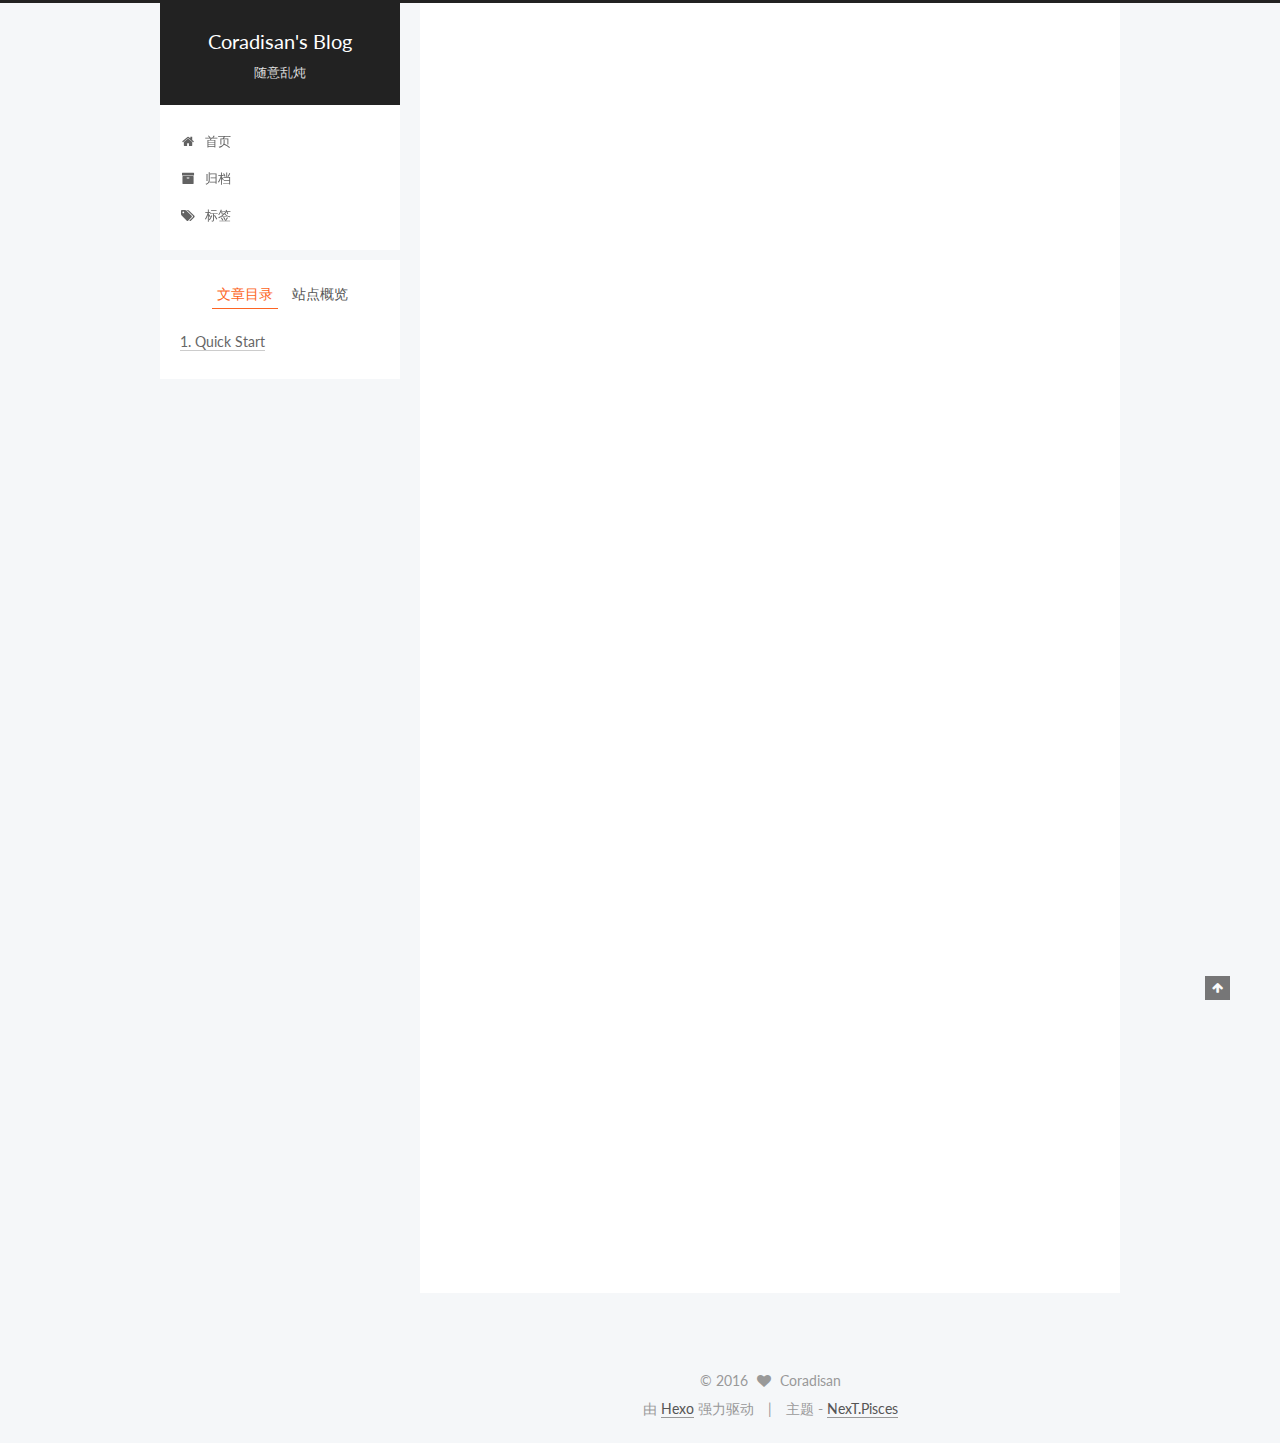
<file: 2016/04/20/hello-world/index.html>
<!doctype html>



  


<html class="theme-next pisces use-motion">
<head>
  <meta charset="UTF-8"/>
<meta http-equiv="X-UA-Compatible" content="IE=edge,chrome=1" />
<meta name="viewport" content="width=device-width, initial-scale=1, maximum-scale=1"/>



<meta http-equiv="Cache-Control" content="no-transform" />
<meta http-equiv="Cache-Control" content="no-siteapp" />












  <link href="/vendors/fancybox/source/jquery.fancybox.css?v=2.1.5" rel="stylesheet" type="text/css"/>




  
  
  
  

  
    
    
  

  

  

  

  

  
    
    
    <link href="//fonts.googleapis.com/css?family=Lato:300,300italic,400,400italic,700,700italic&subset=latin,latin-ext" rel="stylesheet" type="text/css">
  




<link href="/vendors/font-awesome/css/font-awesome.min.css?v=4.4.0" rel="stylesheet" type="text/css" />

<link href="/css/main.css?v=5.0.1" rel="stylesheet" type="text/css" />


  <meta name="keywords" content="Hexo, NexT" />








  <link rel="shortcut icon" type="image/x-icon" href="/favicon.ico?v=5.0.1" />






<meta name="description" content="Welcome to Hexo! This is your very first post. Check documentation for more info. If you get any problems when using Hexo, you can find the answer in troubleshooting or you can ask me on GitHub.">
<meta property="og:type" content="article">
<meta property="og:title" content="Hello World">
<meta property="og:url" content="http://yoursite.com/2016/04/20/hello-world/index.html">
<meta property="og:site_name" content="Coradisan's Blog">
<meta property="og:description" content="Welcome to Hexo! This is your very first post. Check documentation for more info. If you get any problems when using Hexo, you can find the answer in troubleshooting or you can ask me on GitHub.">
<meta property="og:updated_time" content="2016-04-21T10:04:51.024Z">
<meta name="twitter:card" content="summary">
<meta name="twitter:title" content="Hello World">
<meta name="twitter:description" content="Welcome to Hexo! This is your very first post. Check documentation for more info. If you get any problems when using Hexo, you can find the answer in troubleshooting or you can ask me on GitHub.">



<script type="text/javascript" id="hexo.configuration">
  var NexT = window.NexT || {};
  var CONFIG = {
    scheme: 'Pisces',
    sidebar: {"position":"left","display":"post"},
    fancybox: true,
    motion: true,
    duoshuo: {
      userId: 0,
      author: '博主'
    }
  };
</script>

  <title> Hello World | Coradisan's Blog </title>
</head>

<body itemscope itemtype="http://schema.org/WebPage" lang="zh-Hans">

  










  
  
    
  

  <div class="container one-collumn sidebar-position-left page-post-detail ">
    <div class="headband"></div>

    <header id="header" class="header" itemscope itemtype="http://schema.org/WPHeader">
      <div class="header-inner"><div class="site-meta ">
  

  <div class="custom-logo-site-title">
    <a href="/"  class="brand" rel="start">
      <span class="logo-line-before"><i></i></span>
      <span class="site-title">Coradisan's Blog</span>
      <span class="logo-line-after"><i></i></span>
    </a>
  </div>
  <p class="site-subtitle">随意乱炖</p>
</div>

<div class="site-nav-toggle">
  <button>
    <span class="btn-bar"></span>
    <span class="btn-bar"></span>
    <span class="btn-bar"></span>
  </button>
</div>

<nav class="site-nav">
  

  
    <ul id="menu" class="menu">
      
        
        <li class="menu-item menu-item-home">
          <a href="/" rel="section">
            
              <i class="menu-item-icon fa fa-home fa-fw"></i> <br />
            
            首页
          </a>
        </li>
      
        
        <li class="menu-item menu-item-archives">
          <a href="/archives" rel="section">
            
              <i class="menu-item-icon fa fa-archive fa-fw"></i> <br />
            
            归档
          </a>
        </li>
      
        
        <li class="menu-item menu-item-tags">
          <a href="/tags" rel="section">
            
              <i class="menu-item-icon fa fa-tags fa-fw"></i> <br />
            
            标签
          </a>
        </li>
      

      
    </ul>
  

  
</nav>

 </div>
    </header>

    <main id="main" class="main">
      <div class="main-inner">
        <div class="content-wrap">
          <div id="content" class="content">
            

  <div id="posts" class="posts-expand">
    

  
  

  
  
  

  <article class="post post-type-normal " itemscope itemtype="http://schema.org/Article">

    
      <header class="post-header">

        
        
          <h1 class="post-title" itemprop="name headline">
            
            
              
                Hello World
              
            
          </h1>
        

        <div class="post-meta">
          <span class="post-time">
            <span class="post-meta-item-icon">
              <i class="fa fa-calendar-o"></i>
            </span>
            <span class="post-meta-item-text">发表于</span>
            <time itemprop="dateCreated" datetime="2016-04-20T15:50:31+08:00" content="2016-04-20">
              2016-04-20
            </time>
          </span>

          

          
            
          

          

          
          

          
        </div>
      </header>
    


    <div class="post-body" itemprop="articleBody">

      
      

      
        <p>Welcome to <a href="https://hexo.io/" target="_blank" rel="external">Hexo</a>! This is your very first post. Check <a href="https://hexo.io/docs/" target="_blank" rel="external">documentation</a> for more info. If you get any problems when using Hexo, you can find the answer in <a href="https://hexo.io/docs/troubleshooting.html" target="_blank" rel="external">troubleshooting</a> or you can ask me on <a href="https://github.com/hexojs/hexo/issues" target="_blank" rel="external">GitHub</a>.<br><a id="more"></a></p>
<h2 id="Quick-Start"><a href="#Quick-Start" class="headerlink" title="Quick Start"></a>Quick Start</h2><h3 id="Create-a-new-post"><a href="#Create-a-new-post" class="headerlink" title="Create a new post"></a>Create a new post</h3><figure class="highlight bash"><table><tr><td class="gutter"><pre><span class="line">1</span><br></pre></td><td class="code"><pre><span class="line">$ hexo new <span class="string">"My New Post"</span></span><br></pre></td></tr></table></figure>
<p>More info: <a href="https://hexo.io/docs/writing.html" target="_blank" rel="external">Writing</a></p>
<h3 id="Run-server"><a href="#Run-server" class="headerlink" title="Run server"></a>Run server</h3><figure class="highlight bash"><table><tr><td class="gutter"><pre><span class="line">1</span><br></pre></td><td class="code"><pre><span class="line">$ hexo server</span><br></pre></td></tr></table></figure>
<p>More info: <a href="https://hexo.io/docs/server.html" target="_blank" rel="external">Server</a></p>
<h3 id="Generate-static-files"><a href="#Generate-static-files" class="headerlink" title="Generate static files"></a>Generate static files</h3><figure class="highlight bash"><table><tr><td class="gutter"><pre><span class="line">1</span><br></pre></td><td class="code"><pre><span class="line">$ hexo generate</span><br></pre></td></tr></table></figure>
<p>More info: <a href="https://hexo.io/docs/generating.html" target="_blank" rel="external">Generating</a></p>
<h3 id="Deploy-to-remote-sites"><a href="#Deploy-to-remote-sites" class="headerlink" title="Deploy to remote sites"></a>Deploy to remote sites</h3><figure class="highlight bash"><table><tr><td class="gutter"><pre><span class="line">1</span><br></pre></td><td class="code"><pre><span class="line">$ hexo deploy</span><br></pre></td></tr></table></figure>
<p>More info: <a href="https://hexo.io/docs/deployment.html" target="_blank" rel="external">Deployment</a></p>

      
    </div>
    
    <div>
      
        
      
    </div>

    <div>
      
        
      
    </div>

    <footer class="post-footer">
      

      
        <div class="post-nav">
          <div class="post-nav-next post-nav-item">
            
          </div>

          <div class="post-nav-prev post-nav-item">
            
              <a href="/2016/04/21/屁娃的幸福/" rel="prev" title="屁娃的幸福">
                屁娃的幸福 <i class="fa fa-chevron-right"></i>
              </a>
            
          </div>
        </div>
      

      
      
    </footer>
  </article>



    <div class="post-spread">
      
    </div>
  </div>


          </div>
          


          
  <div class="comments" id="comments">
    
  </div>


        </div>
        
          
  
  <div class="sidebar-toggle">
    <div class="sidebar-toggle-line-wrap">
      <span class="sidebar-toggle-line sidebar-toggle-line-first"></span>
      <span class="sidebar-toggle-line sidebar-toggle-line-middle"></span>
      <span class="sidebar-toggle-line sidebar-toggle-line-last"></span>
    </div>
  </div>

  <aside id="sidebar" class="sidebar">
    <div class="sidebar-inner">

      

      
        <ul class="sidebar-nav motion-element">
          <li class="sidebar-nav-toc sidebar-nav-active" data-target="post-toc-wrap" >
            文章目录
          </li>
          <li class="sidebar-nav-overview" data-target="site-overview">
            站点概览
          </li>
        </ul>
      

      <section class="site-overview sidebar-panel ">
        <div class="site-author motion-element" itemprop="author" itemscope itemtype="http://schema.org/Person">
          <img class="site-author-image" itemprop="image"
               src="/images/avatar.png"
               alt="Coradisan" />
          <p class="site-author-name" itemprop="name">Coradisan</p>
          <p class="site-description motion-element" itemprop="description">这里记录着主人公周边事件 :)</p>
        </div>
        <nav class="site-state motion-element">
          <div class="site-state-item site-state-posts">
            <a href="/archives">
              <span class="site-state-item-count">3</span>
              <span class="site-state-item-name">日志</span>
            </a>
          </div>

          

          

        </nav>

        

        <div class="links-of-author motion-element">
          
        </div>

        
        

        
        

      </section>

      
        <section class="post-toc-wrap motion-element sidebar-panel sidebar-panel-active">
          <div class="post-toc">
            
              
            
            
              <div class="post-toc-content"><ol class="nav"><li class="nav-item nav-level-2"><a class="nav-link" href="#Quick-Start"><span class="nav-number">1.</span> <span class="nav-text">Quick Start</span></a><ol class="nav-child"><li class="nav-item nav-level-3"><a class="nav-link" href="#Create-a-new-post"><span class="nav-number">1.1.</span> <span class="nav-text">Create a new post</span></a></li><li class="nav-item nav-level-3"><a class="nav-link" href="#Run-server"><span class="nav-number">1.2.</span> <span class="nav-text">Run server</span></a></li><li class="nav-item nav-level-3"><a class="nav-link" href="#Generate-static-files"><span class="nav-number">1.3.</span> <span class="nav-text">Generate static files</span></a></li><li class="nav-item nav-level-3"><a class="nav-link" href="#Deploy-to-remote-sites"><span class="nav-number">1.4.</span> <span class="nav-text">Deploy to remote sites</span></a></li></ol></li></ol></div>
            
          </div>
        </section>
      

    </div>
  </aside>


        
      </div>
    </main>

    <footer id="footer" class="footer">
      <div class="footer-inner">
        <div class="copyright" >
  
  &copy; 
  <span itemprop="copyrightYear">2016</span>
  <span class="with-love">
    <i class="fa fa-heart"></i>
  </span>
  <span class="author" itemprop="copyrightHolder">Coradisan</span>
</div>

<div class="powered-by">
  由 <a class="theme-link" href="http://hexo.io">Hexo</a> 强力驱动
</div>

<div class="theme-info">
  主题 -
  <a class="theme-link" href="https://github.com/iissnan/hexo-theme-next">
    NexT.Pisces
  </a>
</div>

        

        
      </div>
    </footer>

    <div class="back-to-top">
      <i class="fa fa-arrow-up"></i>
    </div>
  </div>

  

<script type="text/javascript">
  if (Object.prototype.toString.call(window.Promise) !== '[object Function]') {
    window.Promise = null;
  }
</script>









  



  
  <script type="text/javascript" src="/vendors/jquery/index.js?v=2.1.3"></script>

  
  <script type="text/javascript" src="/vendors/fastclick/lib/fastclick.min.js?v=1.0.6"></script>

  
  <script type="text/javascript" src="/vendors/jquery_lazyload/jquery.lazyload.js?v=1.9.7"></script>

  
  <script type="text/javascript" src="/vendors/velocity/velocity.min.js?v=1.2.1"></script>

  
  <script type="text/javascript" src="/vendors/velocity/velocity.ui.min.js?v=1.2.1"></script>

  
  <script type="text/javascript" src="/vendors/fancybox/source/jquery.fancybox.pack.js?v=2.1.5"></script>


  


  <script type="text/javascript" src="/js/src/utils.js?v=5.0.1"></script>

  <script type="text/javascript" src="/js/src/motion.js?v=5.0.1"></script>



  
  


  <script type="text/javascript" src="/js/src/affix.js?v=5.0.1"></script>

  <script type="text/javascript" src="/js/src/schemes/pisces.js?v=5.0.1"></script>



  
  <script type="text/javascript" src="/js/src/scrollspy.js?v=5.0.1"></script>
<script type="text/javascript" src="/js/src/post-details.js?v=5.0.1"></script>



  


  <script type="text/javascript" src="/js/src/bootstrap.js?v=5.0.1"></script>



  



  



  
  
  

  

  

</body>
</html>
</file>
<file: css/main.css>
/* normalize.css v3.0.2 | MIT License | git.io/normalize */
html {
  font-family: sans-serif; /* 1 */
  -ms-text-size-adjust: 100%; /* 2 */
  -webkit-text-size-adjust: 100%; /* 2 */
}
body {
  margin: 0;
}
article,
aside,
details,
figcaption,
figure,
footer,
header,
hgroup,
main,
menu,
nav,
section,
summary {
  display: block;
}
audio,
canvas,
progress,
video {
  display: inline-block; /* 1 */
  vertical-align: baseline; /* 2 */
}
audio:not([controls]) {
  display: none;
  height: 0;
}
[hidden],
template {
  display: none;
}
a {
  background-color: transparent;
}
a:active,
a:hover {
  outline: 0;
}
abbr[title] {
  border-bottom: 1px dotted;
}
b,
strong {
  font-weight: bold;
}
dfn {
  font-style: italic;
}
h1 {
  font-size: 2em;
  margin: 0.67em 0;
}
mark {
  background: #ff0;
  color: #000;
}
small {
  font-size: 80%;
}
sub,
sup {
  font-size: 75%;
  line-height: 0;
  position: relative;
  vertical-align: baseline;
}
sup {
  top: -0.5em;
}
sub {
  bottom: -0.25em;
}
img {
  border: 0;
}
svg:not(:root) {
  overflow: hidden;
}
figure {
  margin: 1em 40px;
}
hr {
  -moz-box-sizing: content-box;
  box-sizing: content-box;
  height: 0;
}
pre {
  overflow: auto;
}
code,
kbd,
pre,
samp {
  font-family: monospace, monospace;
  font-size: 1em;
}
button,
input,
optgroup,
select,
textarea {
  color: inherit; /* 1 */
  font: inherit; /* 2 */
  margin: 0; /* 3 */
}
button {
  overflow: visible;
}
button,
select {
  text-transform: none;
}
button,
html input[type="button"],
input[type="reset"],
input[type="submit"] {
  -webkit-appearance: button; /* 2 */
  cursor: pointer; /* 3 */
}
button[disabled],
html input[disabled] {
  cursor: default;
}
button::-moz-focus-inner,
input::-moz-focus-inner {
  border: 0;
  padding: 0;
}
input {
  line-height: normal;
}
input[type="checkbox"],
input[type="radio"] {
  box-sizing: border-box; /* 1 */
  padding: 0; /* 2 */
}
input[type="number"]::-webkit-inner-spin-button,
input[type="number"]::-webkit-outer-spin-button {
  height: auto;
}
input[type="search"] {
  -webkit-appearance: textfield; /* 1 */
  -moz-box-sizing: content-box;
  -webkit-box-sizing: content-box; /* 2 */
  box-sizing: content-box;
}
input[type="search"]::-webkit-search-cancel-button,
input[type="search"]::-webkit-search-decoration {
  -webkit-appearance: none;
}
fieldset {
  border: 1px solid #c0c0c0;
  margin: 0 2px;
  padding: 0.35em 0.625em 0.75em;
}
legend {
  border: 0; /* 1 */
  padding: 0; /* 2 */
}
textarea {
  overflow: auto;
}
optgroup {
  font-weight: bold;
}
table {
  border-collapse: collapse;
  border-spacing: 0;
}
td,
th {
  padding: 0;
}
::selection {
  background: #262a30;
  color: #fff;
}
body {
  position: relative;
  font-family: 'Lato', "PingFang SC", "Microsoft YaHei", sans-serif;
  font-size: 14px;
  line-height: 2;
  color: #555;
  background: #fff;
}
@media (max-width: 767px) {
  body {
    padding-right: 0 !important;
  }
}
@media (min-width: 768px) and (max-width: 991px) {
  body {
    padding-right: 0 !important;
  }
}
@media (min-width: 1600px) {
  body {
    font-size: 16px;
  }
}
h1,
h2,
h3,
h4,
h5,
h6 {
  margin: 0;
  padding: 0;
  font-weight: bold;
  line-height: 1.5;
  font-family: 'Lato', "PingFang SC", "Microsoft YaHei", sans-serif;
}
h2,
h3,
h4,
h5,
h6 {
  margin: 20px 0 15px;
}
h1 {
  font-size: 22px;
}
@media (max-width: 767px) {
  h1 {
    font-size: 18px;
  }
}
h2 {
  font-size: 20px;
}
@media (max-width: 767px) {
  h2 {
    font-size: 16px;
  }
}
h3 {
  font-size: 18px;
}
@media (max-width: 767px) {
  h3 {
    font-size: 14px;
  }
}
h4 {
  font-size: 16px;
}
@media (max-width: 767px) {
  h4 {
    font-size: 12px;
  }
}
h5 {
  font-size: 14px;
}
@media (max-width: 767px) {
  h5 {
    font-size: 10px;
  }
}
h6 {
  font-size: 12px;
}
@media (max-width: 767px) {
  h6 {
    font-size: 8px;
  }
}
p {
  margin: 0 0 25px 0;
}
a {
  color: #555;
  text-decoration: none;
  border-bottom: 1px solid #999;
  word-wrap: break-word;
}
a:hover {
  color: #222;
  border-bottom-color: #222;
}
ul {
  list-style: none;
}
blockquote {
  margin: 0;
  padding: 0;
}
img {
  display: block;
  margin: auto;
  max-width: 100%;
  height: auto;
}
hr {
  margin: 40px 0;
  height: 3px;
  border: none;
  background-color: #ddd;
  background-image: repeating-linear-gradient(-45deg, #fff, #fff 4px, transparent 4px, transparent 8px);
}
blockquote {
  padding: 0 15px;
  color: #666;
  border-left: 4px solid #ddd;
}
blockquote cite::before {
  content: "-";
  padding: 0 5px;
}
dt {
  font-weight: 700;
}
dd {
  margin: 0;
  padding: 0;
}
.text-left {
  text-align: left;
}
.text-center {
  text-align: center;
}
.text-right {
  text-align: right;
}
.text-justify {
  text-align: justify;
}
.text-nowrap {
  white-space: nowrap;
}
.text-lowercase {
  text-transform: lowercase;
}
.text-uppercase {
  text-transform: uppercase;
}
.text-capitalize {
  text-transform: capitalize;
}
.center-block {
  display: block;
  margin-left: auto;
  margin-right: auto;
}
.clearfix:before,
.clearfix:after {
  content: " ";
  display: table;
}
.clearfix:after {
  clear: both;
}
.pullquote {
  width: 45%;
}
.pullquote.left {
  float: left;
  margin-left: 5px;
  margin-right: 10px;
}
.pullquote.right {
  float: right;
  margin-left: 10px;
  margin-right: 5px;
}
.highlight table,
.gist table {
  width: auto;
}
.highlight table td,
.gist table td {
  border: none;
}
.highlight a,
.gist a {
  color: #222 !important;
  text-decoration: none !important;
}
.affix.affix.affix {
  position: fixed;
}
.translation {
  margin-top: -20px;
  font-size: 14px;
  color: #999;
}
.scrollbar-measure {
  width: 100px;
  height: 100px;
  overflow: scroll;
  position: absolute;
  top: -9999px;
}
.use-motion .motion-element {
  opacity: 0;
}
#local-search-input {
  padding: 3px;
  border: none;
  text-indent: 14px;
  border-radius: 0;
  width: 140px;
  outline: none;
  border-bottom: 1px solid #999;
  background: inherit;
  opacity: 0.5;
}
#local-search-input:focus {
  opacity: 1;
}
.search-icon {
  position: absolute;
  top: 9px;
}
table {
  margin: 20px 0;
  width: 100%;
  border-collapse: collapse;
  border-spacing: 0;
  border: 1px solid #ddd;
  font-size: 14px;
  table-layout: fixed;
  word-wrap: break-word;
}
table>tbody>tr:nth-of-type(odd) {
  background-color: #f9f9f9;
}
table>tbody>tr:hover {
  background-color: #f5f5f5;
}
caption,
th,
td {
  padding: 8px;
  text-align: left;
  vertical-align: middle;
  font-weight: normal;
}
th,
td {
  border-bottom: 3px solid #ddd;
  border-right: 1px solid #eee;
}
th {
  padding-bottom: 10px;
  font-weight: 700;
}
td {
  border-bottom-width: 1px;
}
html,
body {
  height: 100%;
}
.container {
  position: relative;
  min-height: 100%;
}
.header-inner {
  margin: 0 auto;
  padding: 100px 0 70px;
  width: 700px;
}
@media (min-width: 1600px) {
  .container .header-inner {
    width: 900px;
  }
}
.main {
  padding-bottom: 150px;
}
.main-inner {
  margin: 0 auto;
  width: 700px;
}
@media (min-width: 1600px) {
  .container .main-inner {
    width: 900px;
  }
}
.footer {
  position: absolute;
  left: 0;
  bottom: 0;
  width: 100%;
  min-height: 50px;
}
.footer-inner {
  box-sizing: border-box;
  margin: 20px auto;
  width: 700px;
}
@media (min-width: 1600px) {
  .container .footer-inner {
    width: 900px;
  }
}
pre,
.highlight {
  overflow: auto;
  margin: 20px 0;
  padding: 15px;
  font-size: 13px;
  color: #4d4d4c;
  background: #f7f7f7;
  line-height: 1.6;
}
pre,
code {
  font-family: consolas, Menlo, "PingFang SC", "Microsoft YaHei", monospace;
}
code {
  padding: 2px 4px;
  word-break: break-all;
  color: #555;
  background: #eee;
  border-radius: 4px;
  font-size: 13px;
}
pre code {
  padding: 0;
  color: #4d4d4c;
  background: none;
  text-shadow: none;
}
.highlight pre {
  border: none;
  margin: 0;
  padding: 1px;
}
.highlight table {
  margin: 0;
  width: auto;
  border: none;
}
.highlight td {
  border: none;
  padding: 0;
}
.highlight figcaption {
  font-size: 0.85em;
  color: #8e908c;
  line-height: 1em;
  margin-bottom: 1em;
}
.highlight figcaption:before,
.highlight figcaption:after {
  content: " ";
  display: table;
}
.highlight figcaption:after {
  clear: both;
}
.highlight figcaption a {
  float: right;
}
.highlight .gutter pre {
  color: #666;
  text-align: right;
  padding-right: 20px;
}
.highlight .line {
  height: 20px;
}
pre .comment {
  color: #8e908c;
}
pre .variable,
pre .attribute,
pre .tag,
pre .regexp,
pre .ruby .constant,
pre .xml .tag .title,
pre .xml .pi,
pre .xml .doctype,
pre .html .doctype,
pre .css .id,
pre .css .class,
pre .css .pseudo {
  color: #c82829;
}
pre .number,
pre .preprocessor,
pre .built_in,
pre .literal,
pre .params,
pre .constant,
pre .command {
  color: #f5871f;
}
pre .ruby .class .title,
pre .css .rules .attribute,
pre .string,
pre .value,
pre .inheritance,
pre .header,
pre .ruby .symbol,
pre .xml .cdata,
pre .special,
pre .number,
pre .formula {
  color: #718c00;
}
pre .title,
pre .css .hexcolor {
  color: #3e999f;
}
pre .function,
pre .python .decorator,
pre .python .title,
pre .ruby .function .title,
pre .ruby .title .keyword,
pre .perl .sub,
pre .javascript .title,
pre .coffeescript .title {
  color: #4271ae;
}
pre .keyword,
pre .javascript .function {
  color: #8959a8;
}
.full-image.full-image.full-image {
  border: none;
  max-width: 100%;
  width: auto;
  margin: 20px auto;
}
@media (min-width: 992px) {
  .full-image.full-image.full-image {
    max-width: none;
    width: 126%;
    margin: 0 -13%;
  }
}
.blockquote-center,
.page-home .post-type-quote blockquote,
.page-post-detail .post-type-quote blockquote {
  position: relative;
  margin: 40px 0;
  padding: 0;
  border-left: none;
  text-align: center;
}
.blockquote-center::before,
.page-home .post-type-quote blockquote::before,
.page-post-detail .post-type-quote blockquote::before,
.blockquote-center::after,
.page-home .post-type-quote blockquote::after,
.page-post-detail .post-type-quote blockquote::after {
  position: absolute;
  content: ' ';
  display: block;
  width: 100%;
  height: 24px;
  opacity: 0.2;
  background-repeat: no-repeat;
  background-position: 0 -6px;
  background-size: 22px 22px;
}
.blockquote-center::before,
.page-home .post-type-quote blockquote::before,
.page-post-detail .post-type-quote blockquote::before {
  top: -20px;
  background-image: url("../images/quote-l.svg");
  border-top: 1px solid #ccc;
}
.blockquote-center::after,
.page-home .post-type-quote blockquote::after,
.page-post-detail .post-type-quote blockquote::after {
  bottom: -20px;
  background-image: url("../images/quote-r.svg");
  border-bottom: 1px solid #ccc;
  background-position: 100% 8px;
}
.blockquote-center p,
.page-home .post-type-quote blockquote p,
.page-post-detail .post-type-quote blockquote p,
.blockquote-center div,
.page-home .post-type-quote blockquote div,
.page-post-detail .post-type-quote blockquote div {
  text-align: center;
}
.post .post-body .group-picture img {
  box-sizing: border-box;
  padding: 0 3px;
  border: none;
}
.post .group-picture-row {
  overflow: hidden;
  margin-top: 6px;
}
.post .group-picture-row:first-child {
  margin-top: 0;
}
.post .group-picture-column {
  float: left;
}
.page-post-detail .post-body .group-picture-column {
  float: none;
  margin-top: 10px;
  width: auto !important;
}
.page-post-detail .post-body .group-picture-column img {
  margin: 0 auto;
}
.page-archive .group-picture-container {
  overflow: hidden;
}
.page-archive .group-picture-row {
  float: left;
}
.page-archive .group-picture-row:first-child {
  margin-top: 6px;
}
.page-archive .group-picture-column {
  max-width: 150px;
  max-height: 150px;
}
.btn {
  display: inline-block;
  padding: 0 20px;
  font-size: 14px;
  color: #fff;
  background: #222;
  border: 2px solid #555;
  text-decoration: none;
  border-radius: 0;
  transition-property: background-color;
  transition-duration: 0.2s;
  transition-timing-function: ease-in-out;
  transition-delay: 0s;
}
.btn:hover,
.post-more-link .btn:hover {
  border-color: #222;
  color: #fff;
  background: #222;
}
.btn-bar {
  display: block;
  width: 22px;
  height: 2px;
  background: #555;
  border-radius: 1px;
}
.btn-bar+.btn-bar {
  margin-top: 4px;
}
.pagination {
  margin: 120px 0 40px;
  text-align: center;
  border-top: 1px solid #eee;
}
.page-number-basic,
.pagination .prev,
.pagination .next,
.pagination .page-number,
.pagination .space {
  display: inline-block;
  position: relative;
  top: -1px;
  margin: 0 10px;
  padding: 0 10px;
  line-height: 30px;
}
@media (max-width: 767px) {
  .page-number-basic,
  .pagination .prev,
  .pagination .next,
  .pagination .page-number,
  .pagination .space {
    margin: 0 5px;
  }
}
.pagination .prev,
.pagination .next,
.pagination .page-number {
  border-bottom: 0;
  border-top: 1px solid #eee;
  transition-property: border-color;
  transition-duration: 0.2s;
  transition-timing-function: ease-in-out;
  transition-delay: 0s;
}
.pagination .prev:hover,
.pagination .next:hover,
.pagination .page-number:hover {
  border-top-color: #222;
}
.pagination .space {
  padding: 0;
  margin: 0;
}
.pagination .prev {
  margin-left: 0;
}
.pagination .next {
  margin-right: 0;
}
.pagination .page-number.current {
  color: #fff;
  background: #ccc;
  border-top-color: #ccc;
}
@media (max-width: 767px) {
  .pagination {
    border-top: none;
  }
  .pagination .prev,
  .pagination .next,
  .pagination .page-number {
    margin-bottom: 10px;
    border-top: 0;
    border-bottom: 1px solid #eee;
  }
  .pagination .prev:hover,
  .pagination .next:hover,
  .pagination .page-number:hover {
    border-bottom-color: #222;
  }
}
.comments {
  margin: 60px 20px 0;
}
.tag-cloud {
  text-align: center;
}
.tag-cloud a {
  display: inline-block;
  margin: 10px;
}
.back-to-top {
  box-sizing: border-box;
  position: fixed;
  bottom: -100px;
  right: 50px;
  z-index: 1050;
  padding: 0 6px;
  width: 25px;
  background: #222;
  font-size: 12px;
  opacity: 0.6;
  color: #fff;
  cursor: pointer;
  text-align: center;
  -webkit-transform: translateZ(0);
  transition-property: bottom;
  transition-duration: 0.2s;
  transition-timing-function: ease-in-out;
  transition-delay: 0s;
}
@media (max-width: 767px) {
  .back-to-top {
    display: none;
  }
}
@media (min-width: 768px) and (max-width: 991px) {
  .back-to-top {
    display: none;
  }
}
.back-to-top.back-to-top-on {
  bottom: 40px;
}
.header {
  background: #fff;
}
.header-inner {
  position: relative;
}
.headband {
  height: 3px;
  background: #222;
}
.site-meta {
  margin: 0;
  text-align: center;
}
@media (max-width: 767px) {
  .site-meta {
    text-align: center;
  }
}
.brand {
  position: relative;
  display: inline-block;
  padding: 0 40px;
  color: #fff;
  background: #222;
  border-bottom: none;
}
.brand:hover {
  color: #fff;
}
.logo {
  display: inline-block;
  margin-right: 5px;
  line-height: 36px;
  vertical-align: top;
}
.site-title {
  display: inline-block;
  vertical-align: top;
  line-height: 36px;
  font-size: 20px;
  font-weight: normal;
  font-family: 'Lato', "PingFang SC", "Microsoft YaHei", sans-serif;
}
.site-subtitle {
  margin-top: 10px;
  font-size: 13px;
  color: #ddd;
}
.use-motion .brand {
  opacity: 0;
}
.use-motion .logo,
.use-motion .site-title,
.use-motion .site-subtitle {
  opacity: 0;
  position: relative;
  top: -10px;
}
.site-nav-toggle {
  display: none;
  position: absolute;
  top: 10px;
  left: 10px;
}
@media (max-width: 767px) {
  .site-nav-toggle {
    display: block;
  }
}
.site-nav-toggle button {
  margin-top: 2px;
  padding: 9px 10px;
  background: transparent;
  border: none;
}
@media (max-width: 767px) {
  .site-nav {
    display: none;
    margin: 0 -10px;
    padding: 0 10px;
    clear: both;
    border-top: 1px solid #ddd;
  }
}
@media (min-width: 768px) and (max-width: 991px) {
  .site-nav {
    display: block !important;
  }
}
@media (min-width: 992px) {
  .site-nav {
    display: block !important;
  }
}
.menu {
  margin-top: 20px;
  padding-left: 0;
  text-align: center;
}
.menu .menu-item {
  display: inline-block;
  margin: 0 10px;
}
@media screen and (max-width: 767px) {
  .menu .menu-item {
    margin-top: 10px;
  }
}
.menu .menu-item a {
  display: block;
  font-size: 13px;
  text-transform: capitalize;
  line-height: inherit;
  border-bottom: 1px solid transparent;
  transition-property: border-color;
  transition-duration: 0.2s;
  transition-timing-function: ease-in-out;
  transition-delay: 0s;
}
.menu .menu-item a:hover,
.menu-item-active a {
  border-bottom-color: #222;
}
.menu .menu-item .fa {
  margin-right: 5px;
}
.use-motion .menu-item {
  opacity: 0;
}
.post-body {
  font-family: 'Lato', "PingFang SC", "Microsoft YaHei", sans-serif;
}
@media (max-width: 767px) {
  .post-body {
    word-break: break-all;
  }
}
.post-body .fancybox img {
  display: block !important;
  margin: 0 auto;
  cursor: pointer;
  cursor: zoom-in;
  cursor: -webkit-zoom-in;
}
.post-body .image-caption,
.post-body .figure .caption {
  margin: 10px auto 15px;
  text-align: center;
  font-size: 14px;
  color: #999;
  font-weight: bold;
  line-height: 1;
}
.post-sticky-flag {
  display: inline-block;
  font-size: 16px;
  -ms-transform: rotate(30deg);
  transform: rotate(30deg);
}
.posts-expand {
  padding-top: 40px;
}
@media (max-width: 767px) {
  .posts-expand {
    margin: 0 20px;
  }
  .post-body pre,
  .post-body .highlight {
    padding: 10px;
  }
  .post-body pre .gutter pre,
  .post-body .highlight .gutter pre {
    padding-right: 10px;
  }
}
@media (min-width: 992px) {
  .posts-expand .post-body {
    text-align: justify;
  }
}
.posts-expand .post-body h2,
.posts-expand .post-body h3,
.posts-expand .post-body h4,
.posts-expand .post-body h5,
.posts-expand .post-body h6 {
  padding-top: 10px;
}
.posts-expand .post-body h2 .header-anchor,
.posts-expand .post-body h3 .header-anchor,
.posts-expand .post-body h4 .header-anchor,
.posts-expand .post-body h5 .header-anchor,
.posts-expand .post-body h6 .header-anchor {
  float: right;
  margin-left: 10px;
  color: #ccc;
  border-bottom-style: none;
  visibility: hidden;
}
.posts-expand .post-body h2 .header-anchor:hover,
.posts-expand .post-body h3 .header-anchor:hover,
.posts-expand .post-body h4 .header-anchor:hover,
.posts-expand .post-body h5 .header-anchor:hover,
.posts-expand .post-body h6 .header-anchor:hover {
  color: inherit;
}
.posts-expand .post-body h2:hover .header-anchor,
.posts-expand .post-body h3:hover .header-anchor,
.posts-expand .post-body h4:hover .header-anchor,
.posts-expand .post-body h5:hover .header-anchor,
.posts-expand .post-body h6:hover .header-anchor {
  visibility: visible;
}
.posts-expand .post-body ul li {
  list-style: circle;
}
.posts-expand .post-body img {
  box-sizing: border-box;
  margin: auto;
  padding: 3px;
  border: 1px solid #ddd;
}
.posts-expand .fancybox img {
  margin: 0 auto;
}
@media (max-width: 767px) {
  .posts-collapse {
    margin: 0 20px;
  }
  .posts-collapse .post-title,
  .posts-collapse .post-meta {
    display: block;
    width: auto;
    text-align: left;
  }
}
.posts-collapse {
  position: relative;
  z-index: 1010;
  margin-left: 55px;
}
.posts-collapse::after {
  content: " ";
  position: absolute;
  top: 20px;
  left: 0;
  margin-left: -2px;
  width: 4px;
  height: 100%;
  background: #f5f5f5;
  z-index: -1;
}
@media (max-width: 767px) {
  .posts-collapse {
    margin: 0 20px;
  }
}
.posts-collapse .collection-title {
  position: relative;
  margin: 60px 0;
}
.posts-collapse .collection-title h2 {
  margin-left: 20px;
}
.posts-collapse .collection-title small {
  color: #bbb;
}
.posts-collapse .collection-title::before {
  content: " ";
  position: absolute;
  left: 0;
  top: 50%;
  margin-left: -4px;
  margin-top: -4px;
  width: 8px;
  height: 8px;
  background: #bbb;
  border-radius: 50%;
}
.posts-collapse .post {
  margin: 30px 0;
}
.posts-collapse .post-header {
  position: relative;
  transition-duration: 0.2s;
  transition-timing-function: ease-in-out;
  transition-delay: 0s;
  transition-property: border;
  border-bottom: 1px dashed #ccc;
}
.posts-collapse .post-header::before {
  content: " ";
  position: absolute;
  left: 0;
  top: 12px;
  width: 6px;
  height: 6px;
  margin-left: -4px;
  background: #bbb;
  border-radius: 50%;
  border: 1px solid #fff;
  transition-duration: 0.2s;
  transition-timing-function: ease-in-out;
  transition-delay: 0s;
  transition-property: background;
}
.posts-collapse .post-header:hover {
  border-bottom-color: #666;
}
.posts-collapse .post-header:hover::before {
  background: #222;
}
.posts-collapse .post-meta {
  position: absolute;
  font-size: 12px;
  left: 20px;
  top: 5px;
}
.posts-collapse .post-comments-count {
  display: none;
}
.posts-collapse .post-title {
  margin-left: 60px;
  font-size: 16px;
  font-weight: normal;
  line-height: inherit;
}
.posts-collapse .post-title::after {
  margin-left: 3px;
  opacity: 0.6;
}
.posts-collapse .post-title a {
  color: #666;
  border-bottom: none;
}
.page-home .post-type-quote .post-header,
.page-post-detail .post-type-quote .post-header,
.page-home .post-type-quote .post-tags,
.page-post-detail .post-type-quote .post-tags {
  display: none;
}
.posts-expand .post-title {
  font-size: 26px;
  text-align: center;
  word-break: break-word;
}
@media (max-width: 767px) {
  .posts-expand .post-title {
    font-size: 22px;
  }
}
.posts-expand .post-title-link {
  display: inline-block;
  position: relative;
  color: #555;
  border-bottom: none;
  line-height: 1.2;
  vertical-align: top;
}
.posts-expand .post-title-link::before {
  content: "";
  position: absolute;
  width: 100%;
  height: 2px;
  bottom: 0;
  left: 0;
  background-color: #000;
  visibility: hidden;
  transform: scaleX(0);
  transition-duration: 0.2s;
  transition-timing-function: ease-in-out;
  transition-delay: 0s;
}
.posts-expand .post-title-link:hover::before {
  visibility: visible;
  transform: scaleX(1);
}
.posts-expand .post-title-link .fa {
  font-size: 16px;
}
.posts-expand .post-meta {
  margin: 3px 0 60px 0;
  color: #999;
  font-family: 'Lato', "PingFang SC", "Microsoft YaHei", sans-serif;
  font-size: 12px;
  text-align: center;
}
.posts-expand .post-meta .post-category-list {
  display: inline-block;
  margin: 0;
  padding: 3px;
}
.posts-expand .post-meta .post-category-list-link {
  color: #999;
}
.post-meta-item-icon {
  display: none;
  margin-right: 3px;
}
@media (min-width: 768px) and (max-width: 991px) {
  .post-meta-item-icon {
    display: inline-block;
  }
}
@media (max-width: 767px) {
  .post-meta-item-icon {
    display: inline-block;
  }
}
@media (min-width: 768px) and (max-width: 991px) {
  .post-meta-item-text {
    display: none;
  }
}
@media (max-width: 767px) {
  .post-meta-item-text {
    display: none;
  }
}
@media (max-width: 767px) {
  .posts-expand .post-comments-count {
    display: none;
  }
}
.post-more-link {
  margin-top: 50px;
}
.post-more-link .btn {
  color: #555;
  font-size: 14px;
  background: #fff;
  border-radius: 2px;
  line-height: 2;
}
.posts-expand .post-tags {
  margin-top: 40px;
  text-align: center;
}
.posts-expand .post-tags a {
  display: inline-block;
  margin-right: 10px;
  font-size: 13px;
}
.post-nav {
  overflow: hidden;
  margin-top: 60px;
  padding: 10px;
  white-space: nowrap;
  border-top: 1px solid #eee;
}
.post-nav-item {
  display: inline-block;
  width: 50%;
  white-space: normal;
}
.post-nav-item a {
  position: relative;
  display: inline-block;
  line-height: 25px;
  font-size: 14px;
  color: #555;
  border-bottom: none;
}
.post-nav-item a:hover {
  color: #222;
  border-bottom: none;
}
.post-nav-item a:active {
  top: 2px;
}
.post-nav-item a i {
  font-size: 12px;
}
.post-nav-prev {
  text-align: right;
}
.posts-expand .post-eof {
  display: block;
  margin: 80px auto 60px;
  width: 8%;
  height: 1px;
  background: #ccc;
  text-align: center;
}
.post:last-child .post-eof.post-eof.post-eof {
  display: none;
}
.post-gallery {
  display: table;
  table-layout: fixed;
  width: 100%;
  border-collapse: separate;
}
.post-gallery-row {
  display: table-row;
}
.post-gallery .post-gallery-img {
  display: table-cell;
  text-align: center;
  vertical-align: middle;
  border: none;
}
.post-gallery .post-gallery-img img {
  max-width: 100%;
  max-height: 100%;
  border: none;
}
.fancybox-close,
.fancybox-close:hover {
  border: none;
}
.sidebar {
  position: fixed;
  right: 0;
  top: 0;
  bottom: 0;
  width: 0;
  z-index: 1040;
  box-shadow: inset 0 2px 6px #000;
  background: #222;
  -webkit-transform: translateZ(0);
}
.sidebar a {
  color: #999;
  border-bottom-color: #555;
}
.sidebar a:hover {
  color: #eee;
}
@media (min-width: 768px) and (max-width: 991px) {
  .sidebar {
    display: none !important;
  }
}
@media (max-width: 767px) {
  .sidebar {
    display: none !important;
  }
}
.sidebar-inner {
  position: relative;
  padding: 20px 10px;
  color: #999;
  text-align: center;
}
.sidebar-toggle {
  position: fixed;
  right: 50px;
  bottom: 45px;
  width: 15px;
  height: 15px;
  padding: 5px;
  background: #222;
  line-height: 0;
  z-index: 1050;
  cursor: pointer;
  -webkit-transform: translateZ(0);
}
@media (min-width: 768px) and (max-width: 991px) {
  .sidebar-toggle {
    display: none;
  }
}
@media (max-width: 767px) {
  .sidebar-toggle {
    display: none;
  }
}
.sidebar-toggle-line {
  position: relative;
  display: inline-block;
  vertical-align: top;
  height: 2px;
  width: 100%;
  background: #fff;
  margin-top: 3px;
}
.sidebar-toggle-line:first-child {
  margin-top: 0;
}
.site-author-image {
  display: block;
  margin: 0 auto;
  max-width: 96px;
  height: auto;
  border: 2px solid #333;
  padding: 2px;
}
.site-author-name {
  margin: 5px 0 0;
  color: #222;
}
.site-description {
  margin-top: 5px;
  font-size: 13px;
  color: #999;
}
.site-state {
  overflow: hidden;
  line-height: 1.4;
  white-space: nowrap;
}
.site-state-item {
  display: inline-block;
  padding: 0 15px;
  border-left: 1px solid #ccc;
}
.site-state-item:first-child {
  border-left: none;
}
.site-state-item a {
  border-bottom: none;
}
.site-state-item-count {
  display: block;
  text-align: center;
  color: inherit;
  font-weight: 600;
  font-size: 16px;
}
.site-state-item-name {
  font-size: 13px;
  color: #999;
}
.feed-link {
  margin-top: 20px;
}
.feed-link a {
  display: inline-block;
  padding: 0 15px;
  color: #fc6423;
  border: 1px solid #fc6423;
  border-radius: 4px;
}
.feed-link a i {
  color: #fc6423;
  font-size: 14px;
}
.feed-link a:hover {
  color: #fff;
  background: #fc6423;
}
.feed-link a:hover i {
  color: #fff;
}
.links-of-author {
  margin-top: 20px;
}
.links-of-author a {
  display: inline-block;
  vertical-align: middle;
  margin-right: 10px;
  margin-bottom: 10px;
  border-bottom-color: #555;
  font-size: 13px;
}
.links-of-author a:before {
  display: inline-block;
  vertical-align: middle;
  margin-right: 3px;
  content: " ";
  width: 4px;
  height: 4px;
  border-radius: 50%;
  background: #ffffe8;
}
.links-of-blogroll {
  font-size: 13px;
}
.links-of-blogroll-title {
  margin-top: 20px;
  font-size: 14px;
  font-weight: 600;
}
.links-of-blogroll-list {
  margin: 0;
  padding: 0;
}
.links-of-blogroll-item {
  padding: 2px 10px;
}
.sidebar-nav {
  margin: 0 0 20px;
  padding-left: 0;
}
.sidebar-nav li {
  display: inline-block;
  cursor: pointer;
  border-bottom: 1px solid transparent;
  font-size: 14px;
  color: #555;
}
.sidebar-nav li:hover {
  color: #fc6423;
}
.page-post-detail .sidebar-nav-toc {
  padding: 0 5px;
}
.page-post-detail .sidebar-nav-overview {
  margin-left: 10px;
}
.sidebar-nav .sidebar-nav-active {
  color: #fc6423;
  border-bottom-color: #fc6423;
}
.sidebar-nav .sidebar-nav-active:hover {
  color: #fc6423;
}
.sidebar-panel {
  display: none;
}
.sidebar-panel-active {
  display: block;
}
.post-toc-empty {
  font-size: 14px;
  color: #666;
}
.post-toc-wrap {
  overflow: hidden;
}
.post-toc {
  overflow: auto;
}
.post-toc ol {
  margin: 0;
  padding: 0 2px 5px 10px;
  text-align: left;
  list-style: none;
  font-size: 14px;
}
.post-toc ol > ol {
  padding-left: 0;
}
.post-toc ol a {
  transition-duration: 0.2s;
  transition-timing-function: ease-in-out;
  transition-delay: 0s;
  transition-property: all;
  color: #666;
  border-bottom-color: #ccc;
}
.post-toc ol a:hover {
  color: #000;
  border-bottom-color: #000;
}
.post-toc .nav-item {
  overflow: hidden;
  text-overflow: ellipsis;
  white-space: nowrap;
  line-height: 1.8;
}
.post-toc .nav .nav-child {
  display: none;
}
.post-toc .nav .active > .nav-child {
  display: block;
}
.post-toc .nav .active-current > .nav-child {
  display: block;
}
.post-toc .nav .active-current > .nav-child > .nav-item {
  display: block;
}
.post-toc .nav .active > a {
  color: #fc6423;
  border-bottom-color: #fc6423;
}
.post-toc .nav .active-current > a {
  color: #fc6423;
}
.post-toc .nav .active-current > a:hover {
  color: #fc6423;
}
.footer {
  font-size: 14px;
  color: #999;
}
.footer img {
  border: none;
}
.footer-inner {
  text-align: center;
}
.with-love {
  display: inline-block;
  margin: 0 5px;
}
.powered-by,
.theme-info {
  display: inline-block;
}
.powered-by {
  margin-right: 10px;
}
.powered-by::after {
  content: "|";
  padding-left: 10px;
}
.cc-license {
  margin-top: 10px;
  text-align: center;
}
.cc-license .cc-opacity {
  opacity: 0.7;
  border-bottom: none;
}
.cc-license .cc-opacity:hover {
  opacity: 0.9;
}
.cc-license img {
  display: inline-block;
}
.theme-next #ds-thread #ds-reset {
  color: #555;
}
.theme-next #ds-thread #ds-reset .ds-replybox {
  margin-bottom: 30px;
}
.theme-next #ds-thread #ds-reset .ds-replybox .ds-avatar,
.theme-next #ds-reset .ds-avatar img {
  box-shadow: none;
}
.theme-next #ds-thread #ds-reset .ds-textarea-wrapper {
  border-color: #c7d4e1;
  background: none;
  border-top-right-radius: 3px;
  border-top-left-radius: 3px;
}
.theme-next #ds-thread #ds-reset .ds-textarea-wrapper textarea {
  height: 60px;
}
.theme-next #ds-reset .ds-rounded-top {
  border-radius: 0;
}
.theme-next #ds-thread #ds-reset .ds-post-toolbar {
  box-sizing: border-box;
  border: 1px solid #c7d4e1;
  background: #f6f8fa;
}
.theme-next #ds-thread #ds-reset .ds-post-options {
  height: 40px;
  border: none;
  background: none;
}
.theme-next #ds-thread #ds-reset .ds-toolbar-buttons {
  top: 11px;
}
.theme-next #ds-thread #ds-reset .ds-sync {
  top: 5px;
}
.theme-next #ds-thread #ds-reset .ds-post-button {
  top: 4px;
  right: 5px;
  width: 90px;
  height: 30px;
  border: 1px solid #c5ced7;
  border-radius: 3px;
  background-image: linear-gradient(#fbfbfc, #f5f7f9);
  color: #60676d;
}
.theme-next #ds-thread #ds-reset .ds-post-button:hover {
  background-position: 0 -30px;
  color: #60676d;
}
.theme-next #ds-thread #ds-reset .ds-comments-info {
  padding: 10px 0;
}
.theme-next #ds-thread #ds-reset .ds-sort {
  display: none;
}
.theme-next #ds-thread #ds-reset li.ds-tab a.ds-current {
  border: none;
  background: #f6f8fa;
  color: #60676d;
}
.theme-next #ds-thread #ds-reset li.ds-tab a.ds-current:hover {
  background-color: #e9f0f7;
  color: #60676d;
}
.theme-next #ds-thread #ds-reset li.ds-tab a {
  border-radius: 2px;
  padding: 5px;
}
.theme-next #ds-thread #ds-reset .ds-login-buttons p {
  color: #999;
  line-height: 36px;
}
.theme-next #ds-thread #ds-reset .ds-login-buttons .ds-service-list li {
  height: 28px;
}
.theme-next #ds-thread #ds-reset .ds-service-list a {
  background: none;
  padding: 5px;
  border: 1px solid;
  border-radius: 3px;
  text-align: center;
}
.theme-next #ds-thread #ds-reset .ds-service-list a:hover {
  color: #fff;
  background: #666;
}
.theme-next #ds-thread #ds-reset .ds-service-list .ds-weibo {
  color: #fc9b00;
  border-color: #fc9b00;
}
.theme-next #ds-thread #ds-reset .ds-service-list .ds-weibo:hover {
  background: #fc9b00;
}
.theme-next #ds-thread #ds-reset .ds-service-list .ds-qq {
  color: #60a3ec;
  border-color: #60a3ec;
}
.theme-next #ds-thread #ds-reset .ds-service-list .ds-qq:hover {
  background: #60a3ec;
}
.theme-next #ds-thread #ds-reset .ds-service-list .ds-renren {
  color: #2e7ac4;
  border-color: #2e7ac4;
}
.theme-next #ds-thread #ds-reset .ds-service-list .ds-renren:hover {
  background: #2e7ac4;
}
.theme-next #ds-thread #ds-reset .ds-service-list .ds-douban {
  color: #37994c;
  border-color: #37994c;
}
.theme-next #ds-thread #ds-reset .ds-service-list .ds-douban:hover {
  background: #37994c;
}
.theme-next #ds-thread #ds-reset .ds-service-list .ds-kaixin {
  color: #fef20d;
  border-color: #fef20d;
}
.theme-next #ds-thread #ds-reset .ds-service-list .ds-kaixin:hover {
  background: #fef20d;
}
.theme-next #ds-thread #ds-reset .ds-service-list .ds-netease {
  color: #f00;
  border-color: #f00;
}
.theme-next #ds-thread #ds-reset .ds-service-list .ds-netease:hover {
  background: #f00;
}
.theme-next #ds-thread #ds-reset .ds-service-list .ds-sohu {
  color: #ffcb05;
  border-color: #ffcb05;
}
.theme-next #ds-thread #ds-reset .ds-service-list .ds-sohu:hover {
  background: #ffcb05;
}
.theme-next #ds-thread #ds-reset .ds-service-list .ds-baidu {
  color: #2831e0;
  border-color: #2831e0;
}
.theme-next #ds-thread #ds-reset .ds-service-list .ds-baidu:hover {
  background: #2831e0;
}
.theme-next #ds-thread #ds-reset .ds-service-list .ds-google {
  color: #166bec;
  border-color: #166bec;
}
.theme-next #ds-thread #ds-reset .ds-service-list .ds-google:hover {
  background: #166bec;
}
.theme-next #ds-thread #ds-reset .ds-service-list .ds-weixin {
  color: #00ce0d;
  border-color: #00ce0d;
}
.theme-next #ds-thread #ds-reset .ds-service-list .ds-weixin:hover {
  background: #00ce0d;
}
.theme-next #ds-thread #ds-reset .ds-service-list .ds-more-services {
  border: none;
}
.theme-next #ds-thread #ds-reset .ds-service-list .ds-more-services:hover {
  background: none;
}
.theme-next #ds-reset .duoshuo-ua-admin {
  display: inline-block;
  color: #f00;
}
.theme-next #ds-reset .duoshuo-ua-platform,
.theme-next #ds-reset .duoshuo-ua-browser {
  color: #ccc;
}
.theme-next #ds-reset .duoshuo-ua-platform .fa,
.theme-next #ds-reset .duoshuo-ua-browser .fa {
  display: inline-block;
  margin-right: 3px;
}
.theme-next #ds-reset .duoshuo-ua-separator {
  display: inline-block;
  margin-left: 5px;
}
.theme-next .this_ua {
  background-color: #ccc !important;
  border-radius: 4px;
  padding: 0 5px !important;
  margin: 1px 1px !important;
  border: 1px solid #bbb !important;
  color: #fff;
  display: inline-block !important;
}
.theme-next .this_ua.admin {
  background-color: #d9534f !important;
  border-color: #d9534f !important;
}
.theme-next .this_ua.platform.iOS,
.theme-next .this_ua.platform.Mac,
.theme-next .this_ua.platform.Windows {
  background-color: #39b3d7 !important;
  border-color: #46b8da !important;
}
.theme-next .this_ua.platform.Linux {
  background-color: #3a3a3a !important;
  border-color: #1f1f1f !important;
}
.theme-next .this_ua.platform.Android {
  background-color: #00c47d !important;
  border-color: #01b171 !important;
}
.theme-next .this_ua.browser.Mobile,
.theme-next .this_ua.browser.Chrome {
  background-color: #5cb85c !important;
  border-color: #4cae4c !important;
}
.theme-next .this_ua.browser.Firefox {
  background-color: #f0ad4e !important;
  border-color: #eea236 !important;
}
.theme-next .this_ua.browser.Maxthon,
.theme-next .this_ua.browser.IE {
  background-color: #428bca !important;
  border-color: #357ebd !important;
}
.theme-next .this_ua.browser.baidu,
.theme-next .this_ua.browser.UCBrowser,
.theme-next .this_ua.browser.Opera {
  background-color: #d9534f !important;
  border-color: #d43f3a !important;
}
.theme-next .this_ua.browser.Android,
.theme-next .this_ua.browser.QQBrowser {
  background-color: #78ace9 !important;
  border-color: #4cae4c !important;
}
.post-spread {
  margin-top: 20px;
  text-align: center;
}
.jiathis_style {
  display: inline-block;
}
.jiathis_style a {
  border: none;
}
.post-spread {
  margin-top: 20px;
  text-align: center;
}
.bdshare-slide-button-box a {
  border: none;
}
.bdsharebuttonbox {
  display: inline-block;
}
.bdsharebuttonbox a {
  border: none;
}
ul.search-result-list {
  padding-left: 0px;
  margin: 0px 5px 0px 8px;
}
p.search-result {
  border-bottom: 1px dashed #ccc;
  padding: 5px 0;
}
a.search-result-title {
  font-weight: bold;
}
a.search-result {
  border-bottom: transparent;
  display: block;
  white-space: nowrap;
  overflow: hidden;
  text-overflow: ellipsis;
}
.search-keyword {
  border-bottom: 1px dashed #4088b8;
  font-weight: bold;
}
#local-search-result {
  height: 90%;
  overflow: auto;
}
.popup {
  display: none;
  position: fixed;
  top: 10%;
  left: 50%;
  width: 700px;
  height: 80%;
  margin-left: -350px;
  padding: 3px 0 0 10px;
  background: #fff;
  color: #333;
  z-index: 9999;
  border-radius: 5px;
}
@media (max-width: 767px) {
  .popup {
    padding: 3px;
    top: 0;
    left: 0;
    margin: 0;
    width: 100%;
    height: 100%;
    border-radius: 0px;
  }
}
.popoverlay {
  position: fixed;
  width: 100%;
  height: 100%;
  top: 0px;
  left: 0px;
  z-index: 2080;
  background-color: rgba(0,0,0,0.3);
}
#local-search-input {
  margin-bottom: 10px;
  width: 50%;
}
.popup-btn-close {
  position: absolute;
  top: 6px;
  right: 14px;
  color: #4ebd79;
  font-size: 14px;
  font-weight: bold;
  text-transform: uppercase;
  cursor: pointer;
}
#no-result {
  position: absolute;
  left: 44%;
  top: 42%;
  color: #ccc;
}
.busuanzi-count:before {
  content: " ";
  float: left;
  width: 260px;
  min-height: 25px;
}
@media (min-width: 768px) and (max-width: 991px) {
  .busuanzi-count {
    width: auto;
  }
  .busuanzi-count:before {
    display: none;
  }
}
@media (max-width: 767px) {
  .busuanzi-count {
    width: auto;
  }
  .busuanzi-count:before {
    display: none;
  }
}
.site-uv,
.site-pv,
.page-pv {
  display: inline-block;
}
.site-uv .busuanzi-value,
.site-pv .busuanzi-value,
.page-pv .busuanzi-value {
  margin: 0 5px;
}
.site-uv {
  margin-right: 10px;
}
.site-uv::after {
  content: "|";
  padding-left: 10px;
}
.use-motion .post {
  opacity: 0;
}
.page-archive .archive-page-counter {
  position: relative;
  top: 3px;
  left: 20px;
}
@media (max-width: 767px) {
  .page-archive .archive-page-counter {
    top: 5px;
  }
}
.page-archive .posts-collapse .archive-move-on {
  position: absolute;
  top: 11px;
  left: 0;
  margin-left: -6px;
  width: 10px;
  height: 10px;
  opacity: 0.5;
  background: #555;
  border: 1px solid #fff;
  border-radius: 50%;
}
.category-all-page .category-all-title {
  text-align: center;
}
.category-all-page .category-all {
  margin-top: 20px;
}
.category-all-page .category-list {
  margin: 0;
  padding: 0;
  list-style: none;
}
.category-all-page .category-list-item {
  margin: 5px 10px;
}
.category-all-page .category-list-count {
  color: #bbb;
}
.category-all-page .category-list-count:before {
  display: inline;
  content: " (";
}
.category-all-page .category-list-count:after {
  display: inline;
  content: ") ";
}
.category-all-page .category-list-child {
  padding-left: 10px;
}
.page-post-detail .sidebar-toggle-line {
  background: #fc6423;
}
.page-post-detail .comments {
  overflow: hidden;
}
body {
  background: #f5f7f9;
}
@media (min-width: 992px) {
  .full-image.full-image.full-image {
    max-width: none;
    width: 118%;
    margin: 0 -9%;
  }
}
.header {
  position: relative;
  margin: 0 auto;
  width: 960px;
}
@media (min-width: 768px) and (max-width: 991px) {
  .header {
    width: auto;
  }
}
@media (max-width: 767px) {
  .header {
    width: auto;
  }
}
.header-inner {
  position: absolute;
  top: 0;
  overflow: hidden;
  padding: 0;
  width: 240px;
  background: #fff;
}
@media (min-width: 1600px) {
  .container .header-inner {
    width: 240px;
  }
}
@media (min-width: 768px) and (max-width: 991px) {
  .header-inner {
    position: relative;
    width: auto;
  }
}
@media (max-width: 767px) {
  .header-inner {
    position: relative;
    width: auto;
  }
}
.main:before,
.main:after {
  content: " ";
  display: table;
}
.main:after {
  clear: both;
}
@media (min-width: 768px) and (max-width: 991px) {
  .main {
    padding-bottom: 100px;
  }
}
@media (max-width: 767px) {
  .main {
    padding-bottom: 100px;
  }
}
.container .main-inner {
  width: 960px;
}
@media (min-width: 768px) and (max-width: 991px) {
  .container .main-inner {
    width: auto;
  }
}
@media (max-width: 767px) {
  .container .main-inner {
    width: auto;
  }
}
.content-wrap {
  float: right;
  box-sizing: border-box;
  padding: 40px;
  width: 700px;
  background: #fff;
  min-height: 700px;
}
@media (min-width: 768px) and (max-width: 991px) {
  .content-wrap {
    width: 100%;
    padding: 20px;
  }
}
@media (max-width: 767px) {
  .content-wrap {
    width: 100%;
    padding: 20px;
    min-height: auto;
  }
}
.sidebar {
  position: static;
  float: left;
  margin-top: 300px;
  width: 240px;
  background: #fff;
  box-shadow: none;
}
@media (min-width: 768px) and (max-width: 991px) {
  .sidebar {
    display: none;
  }
}
@media (max-width: 767px) {
  .sidebar {
    display: none;
  }
}
.sidebar-toggle {
  display: none;
}
.footer-inner {
  width: 960px;
}
.footer-inner:before {
  content: " ";
  float: left;
  width: 260px;
  min-height: 50px;
}
@media (min-width: 768px) and (max-width: 991px) {
  .footer-inner {
    width: auto;
  }
  .footer-inner:before {
    display: none;
  }
}
@media (max-width: 767px) {
  .footer-inner {
    width: auto;
  }
  .footer-inner:before {
    display: none;
  }
}
.sidebar-position-right .header-inner {
  right: 0;
}
.sidebar-position-right .content-wrap {
  float: left;
}
.sidebar-position-right .sidebar {
  float: right;
}
.sidebar-position-right .footer-inner:before {
  float: right;
}
.site-meta {
  padding: 20px 0;
  color: #fff;
  background: #222;
}
@media (min-width: 768px) and (max-width: 991px) {
  .site-meta {
    box-shadow: 0 0 16px rgba(0,0,0,0.5);
  }
}
@media (max-width: 767px) {
  .site-meta {
    box-shadow: 0 0 16px rgba(0,0,0,0.5);
  }
}
.brand {
  display: block;
  padding: 0;
  background: none;
}
.brand:hover {
  color: #fff;
}
.site-subtitle {
  margin: 0;
}
.site-search form {
  display: none;
}
.site-nav {
  border-top: none;
}
@media (min-width: 768px) and (max-width: 991px) {
  .site-nav {
    display: none !important;
  }
}
@media (min-width: 768px) and (max-width: 991px) {
  .site-nav-on {
    display: block !important;
  }
}
.menu .menu-item {
  display: block;
  margin: 0;
  list-style: none;
}
.menu .menu-item a {
  position: relative;
  box-sizing: border-box;
  padding: 5px 20px;
  text-align: left;
  line-height: inherit;
  transition-property: background-color;
  transition-duration: 0.2s;
  transition-timing-function: ease-in-out;
  transition-delay: 0s;
}
.menu .menu-item a:hover,
.menu-item-active a {
  background: #f9f9f9;
  border-bottom-color: #fff;
}
.menu .menu-item br {
  display: none;
}
.menu-item-active a:after {
  content: " ";
  position: absolute;
  top: 50%;
  margin-top: -3px;
  right: 15px;
  width: 6px;
  height: 6px;
  border-radius: 50%;
  background-color: #bbb;
}
.btn-bar {
  background-color: #fff;
}
.site-nav-toggle {
  top: 20px;
  left: 20px;
}
@media (min-width: 768px) and (max-width: 991px) {
  .site-nav-toggle {
    display: block;
  }
}
.use-motion .sidebar .motion-element {
  opacity: 1;
}
.sidebar {
  display: none;
  right: auto;
  bottom: auto;
  -webkit-transform: none;
}
.sidebar-inner {
  box-sizing: border-box;
  width: 240px;
  color: #555;
  background: #fff;
}
.sidebar-inner.affix {
  position: fixed;
  top: 0;
}
.site-overview {
  margin: 0 2px;
  text-align: left;
}
.site-author:before,
.site-author:after {
  content: " ";
  display: table;
}
.site-author:after {
  clear: both;
}
.site-author-image {
  float: left;
  margin-right: 10px;
  max-width: 64px;
  border-width: 1px;
  border-color: #eee;
}
.site-author-name {
  margin: 0;
  font-weight: 600;
}
.site-description {
  margin-top: 0;
  line-height: 1.6;
}
.sidebar a {
  color: #555;
}
.sidebar a:hover {
  color: #222;
}
.links-of-author-item a:before {
  display: none;
}
.links-of-author-item a {
  border-bottom: none;
  text-decoration: underline;
}
.site-state {
  text-align: center;
}
.feed-link {
  border-top: 1px dotted #ccc;
  border-bottom: 1px dotted #ccc;
  text-align: center;
}
.feed-link a {
  display: block;
  color: #fc6423;
  border: none;
}
.feed-link a:hover {
  background: none;
  color: #e34603;
}
.feed-link a:hover i {
  color: #e34603;
}
.links-of-author:before,
.links-of-author:after {
  content: " ";
  display: table;
}
.links-of-author:after {
  clear: both;
}
.links-of-author-item {
  float: left;
  margin: 5px 0 0;
  width: 50%;
}
.links-of-author-item a {
  box-sizing: border-box;
  display: block;
  margin-right: 0;
  margin-bottom: 0;
  padding: 0 5px;
  overflow: hidden;
  white-space: nowrap;
  text-overflow: ellipsis;
  text-decoration: none;
}
.links-of-author-item a:hover {
  border-radius: 4px;
  background: #eee;
}
.links-of-author-item .fa {
  margin-right: 2px;
  font-size: 16px;
}
.links-of-author-item .fa-globe {
  font-size: 15px;
}
.links-of-blogroll {
  margin-top: 20px;
  padding: 3px 0 0;
  border-top: 1px dotted #ccc;
}
.links-of-blogroll-title {
  margin-top: 0;
}
.links-of-blogroll-item {
  padding: 2px 10px;
}
@media (max-width: 767px) {
  .post-body {
    text-align: justify;
  }
}
</file>
